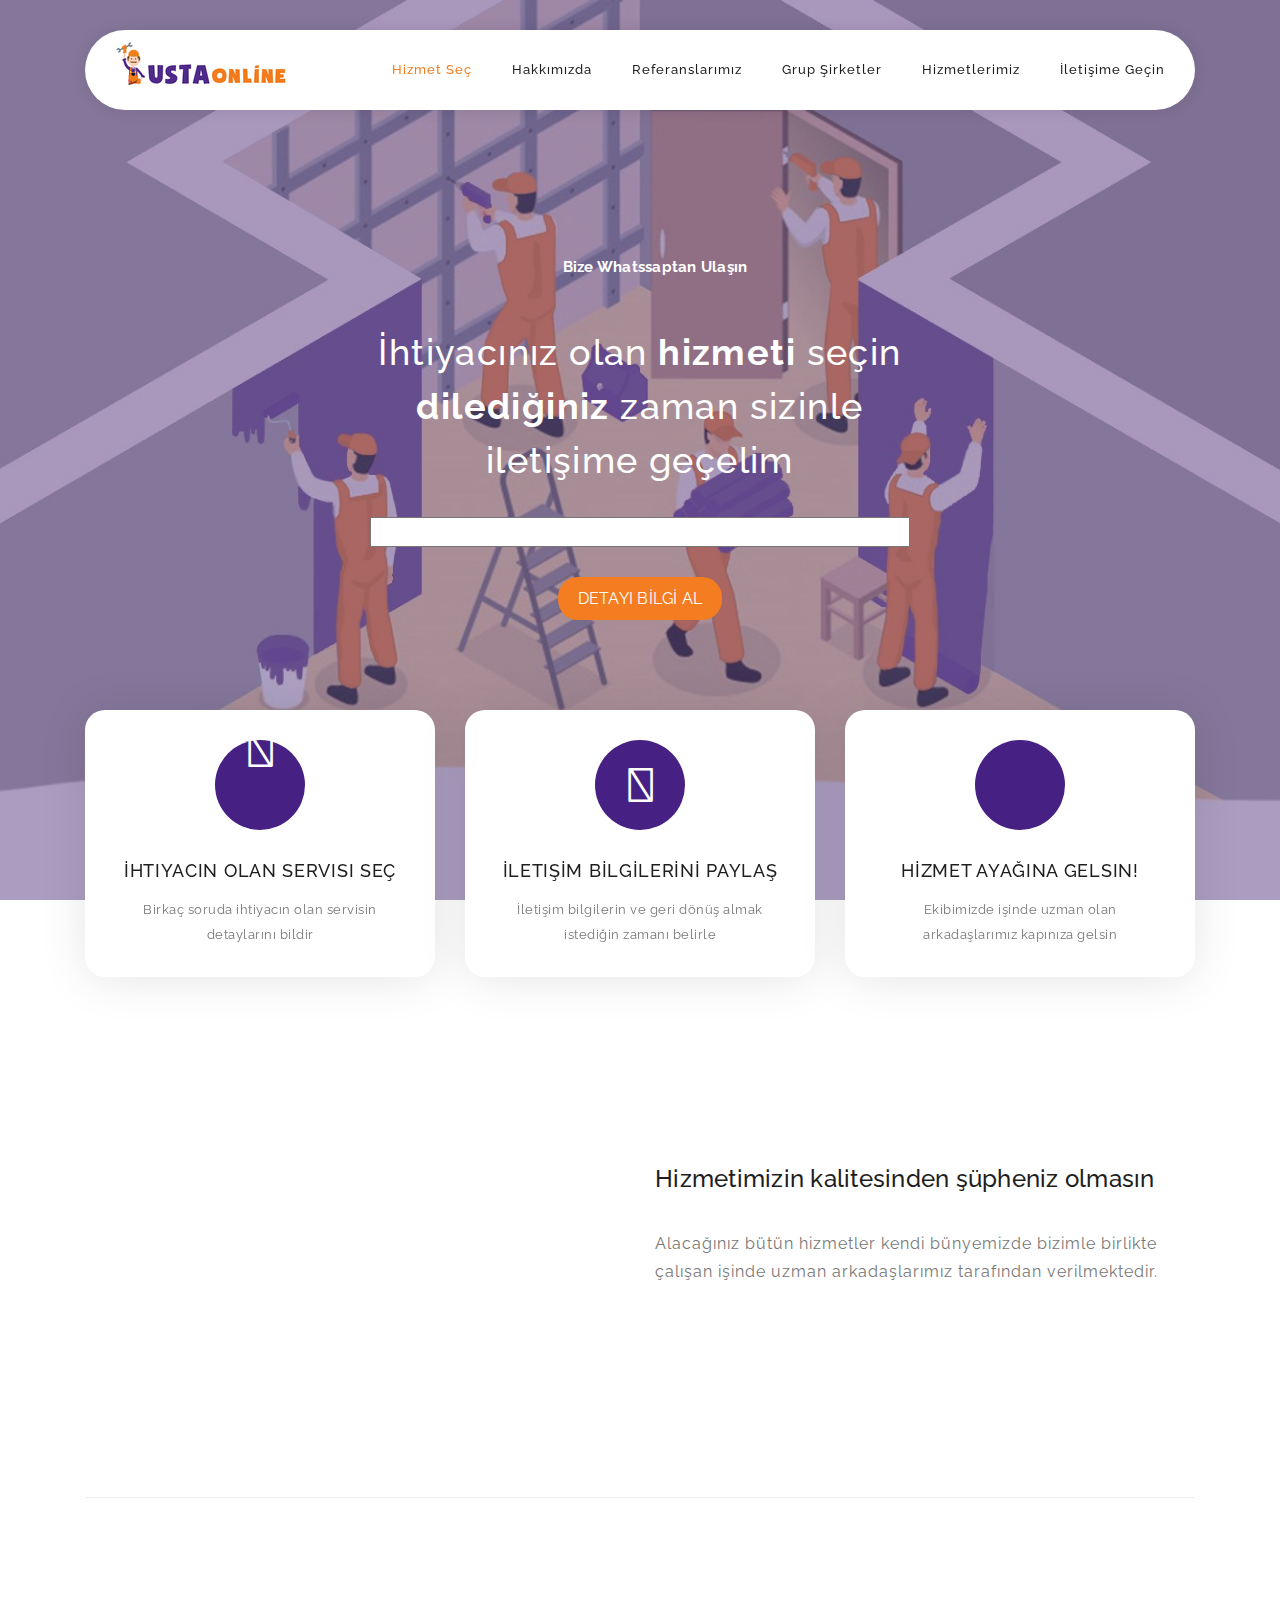
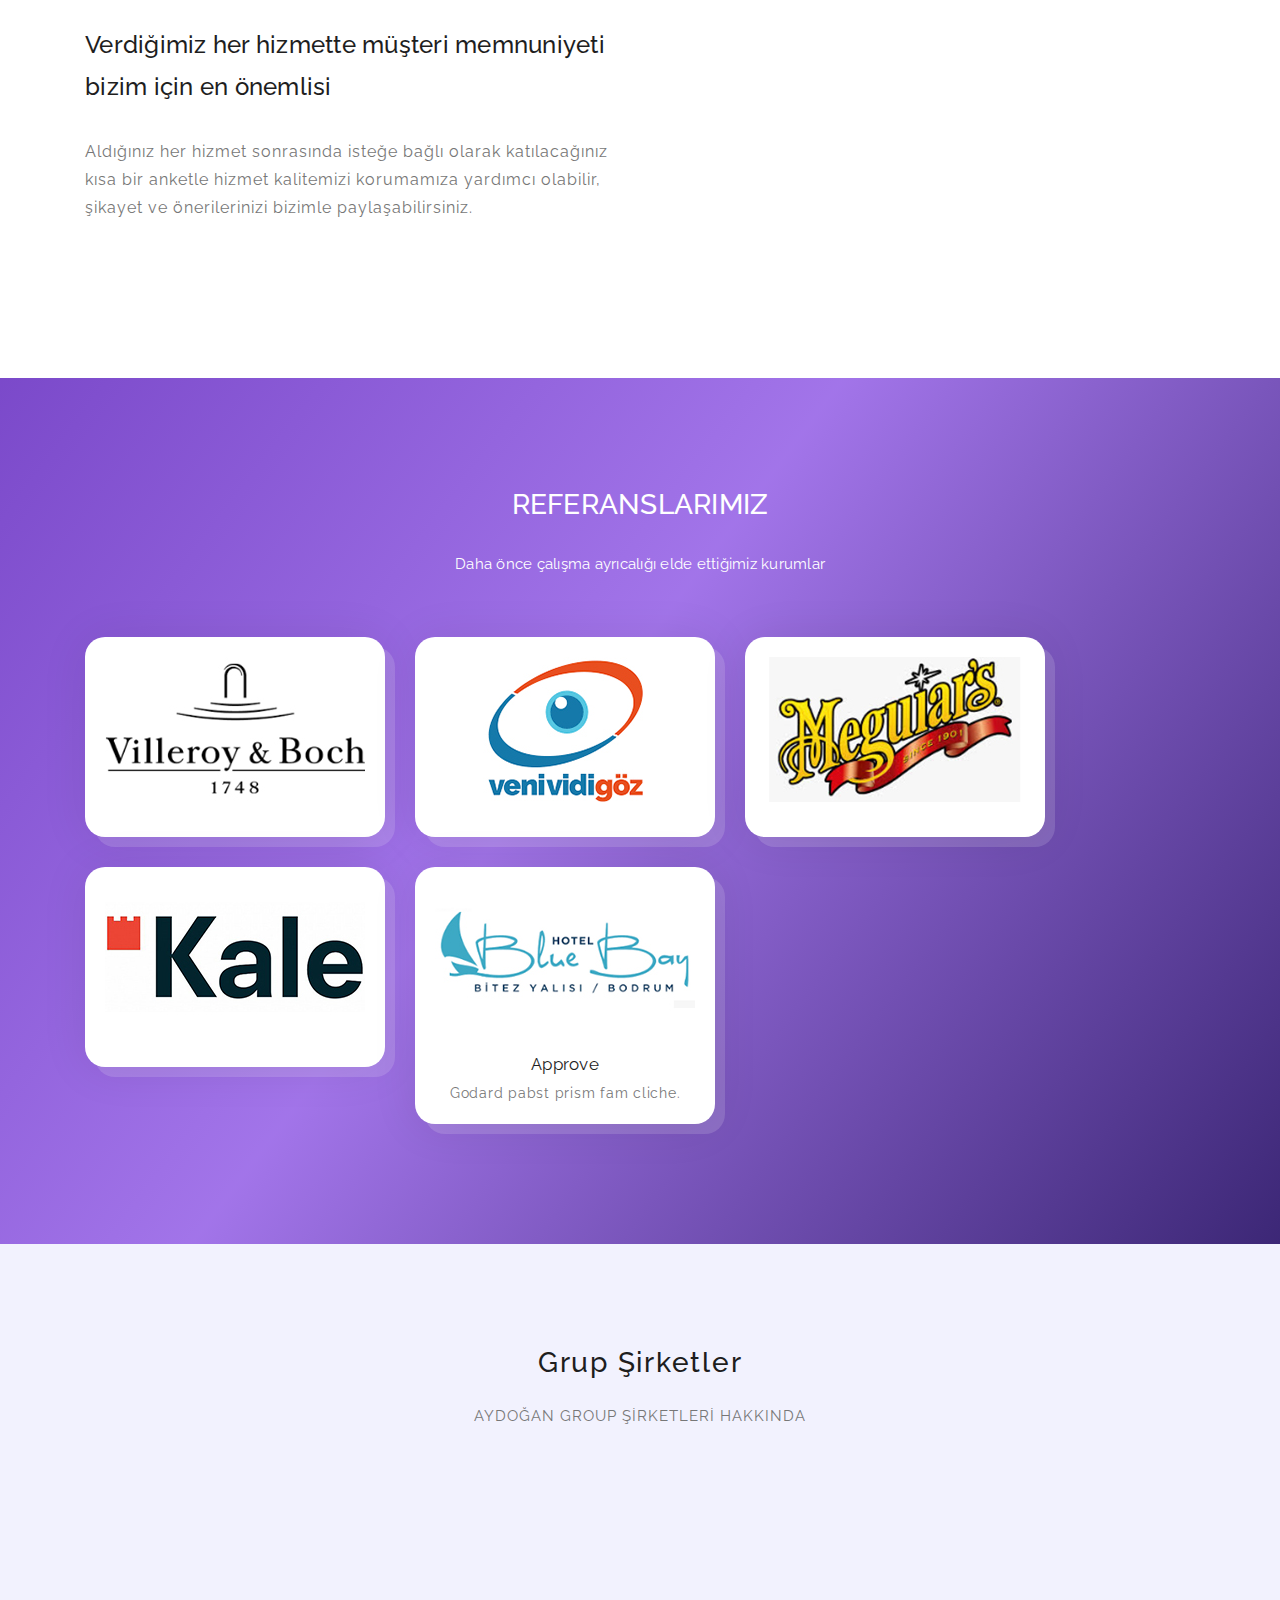
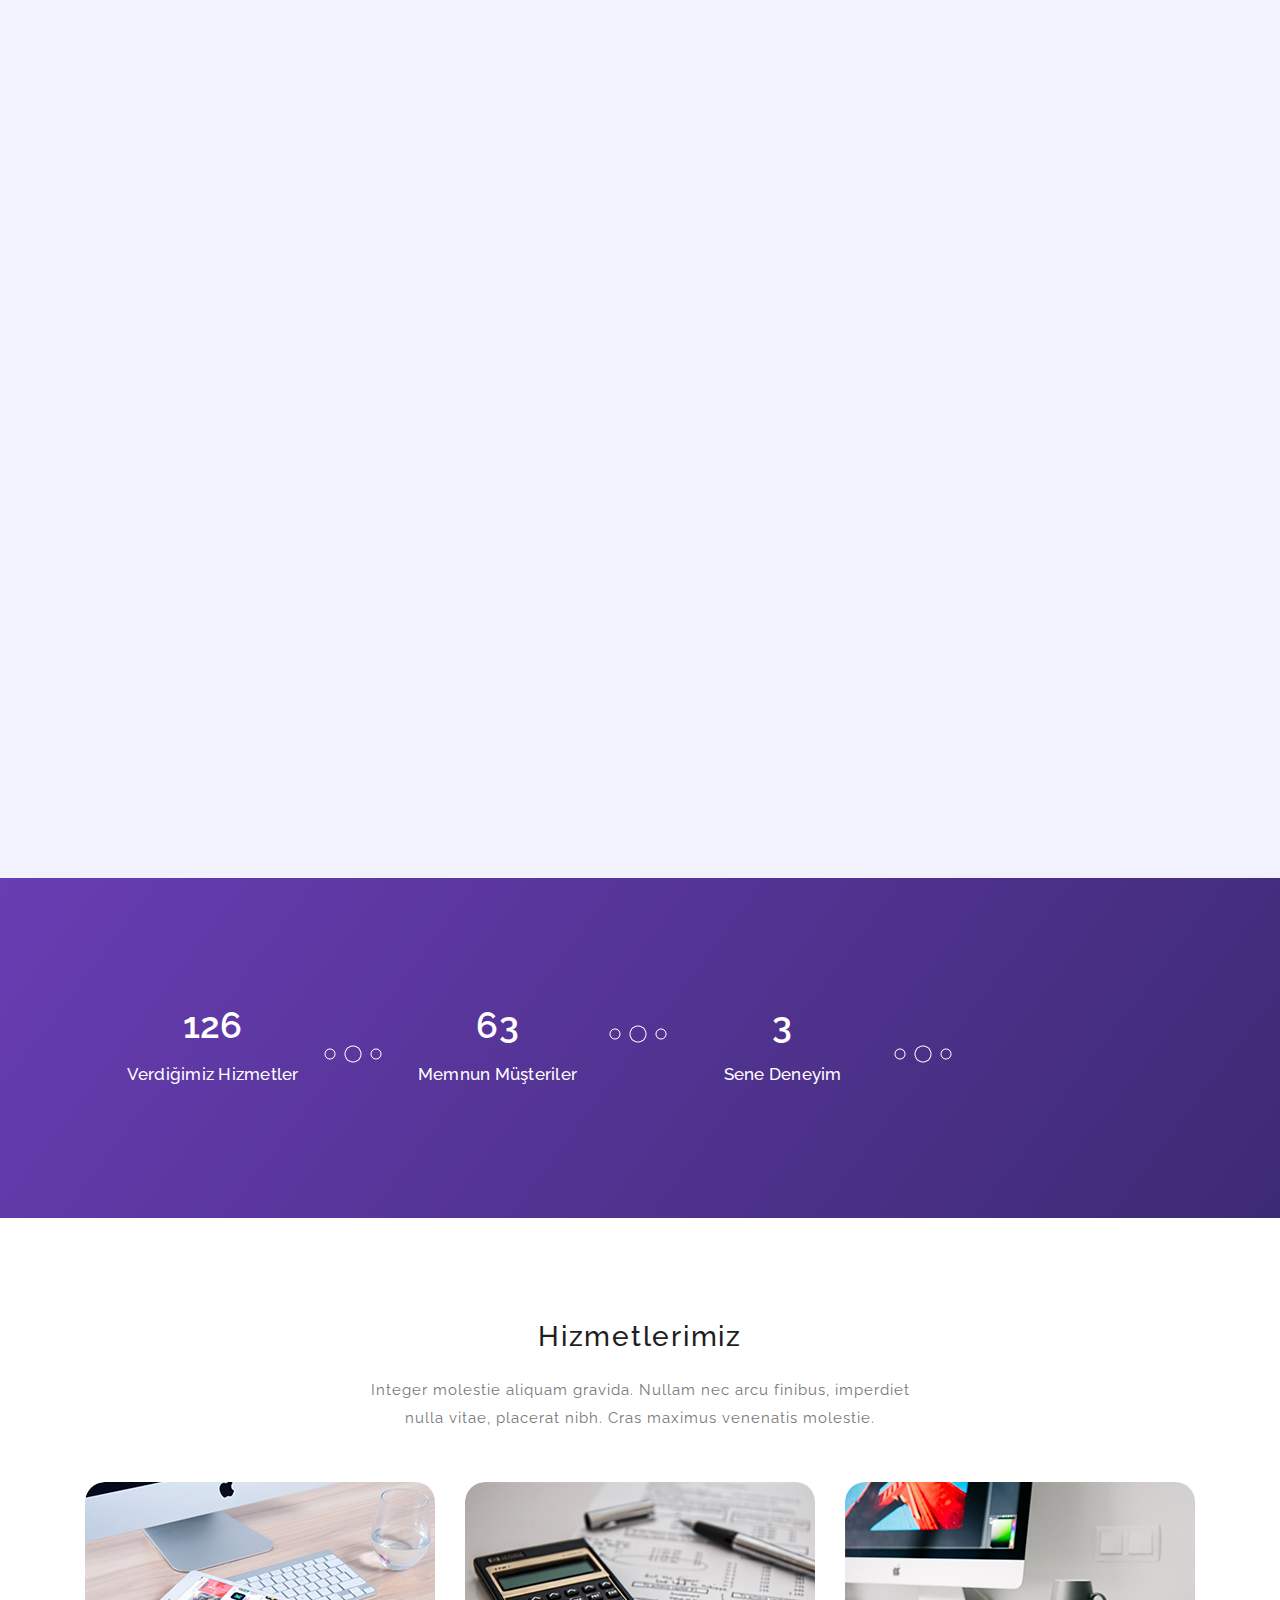
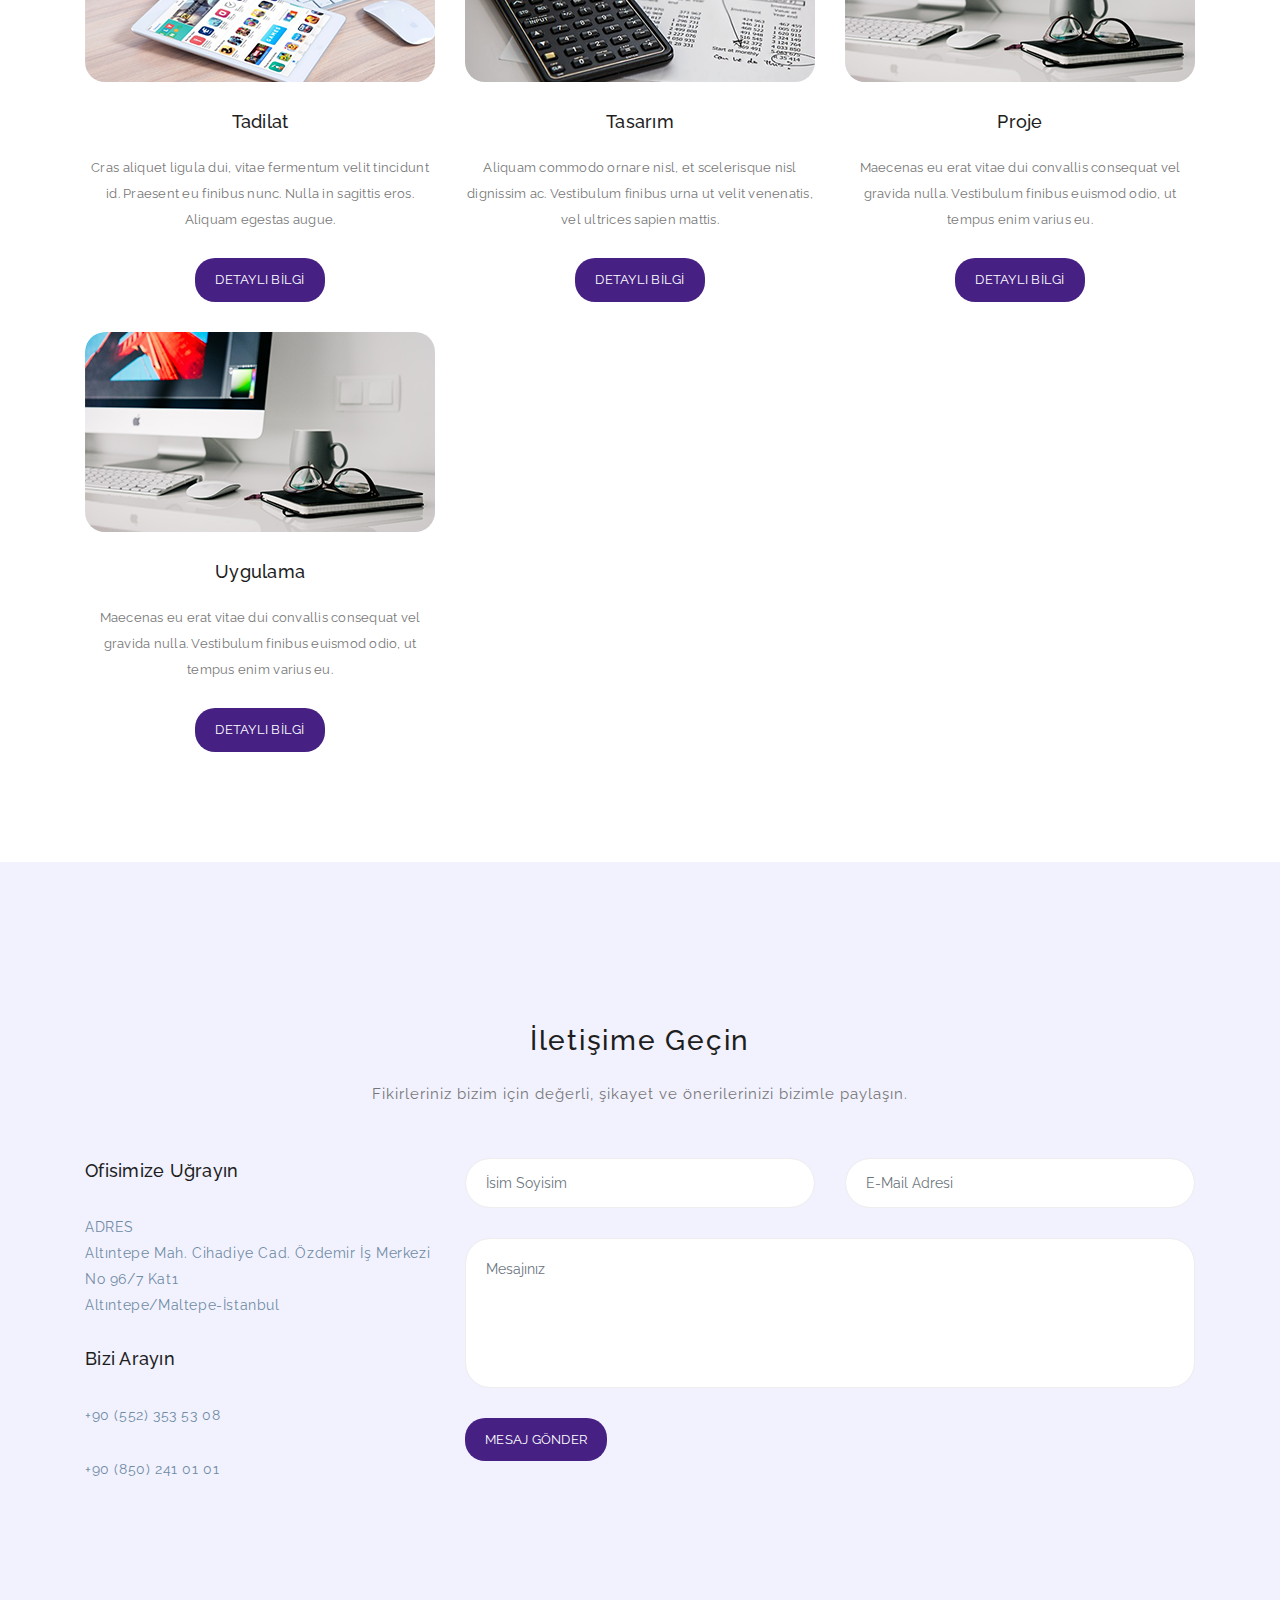
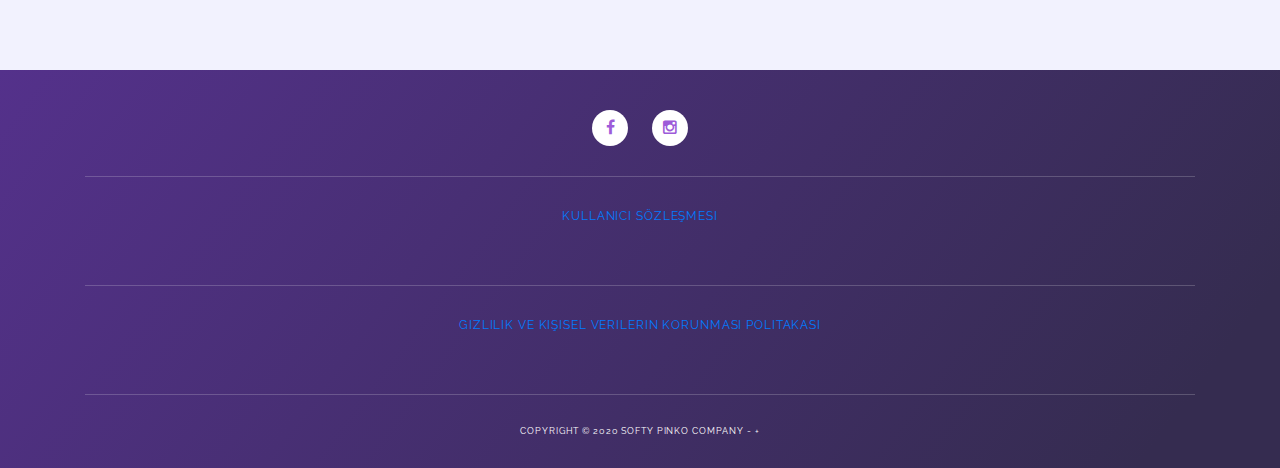
<file: index.html>
<!DOCTYPE html>
<html lang="en">

<head>

    <meta charset="utf-8">
    <meta name="viewport" content="width=device-width, initial-scale=1, shrink-to-fit=no">
    <meta name="description" content="">
    <meta name="author" content="">
    <link href="https://fonts.googleapis.com/css?family=Raleway:100,300,400,500,700,900" rel="stylesheet">
    <link rel="stylesheet" href="https://cdnjs.cloudflare.com/ajax/libs/font-awesome/5.15.2/css/all.min.css"
        integrity="sha512-HK5fgLBL+xu6dm/Ii3z4xhlSUyZgTT9tuc/hSrtw6uzJOvgRr2a9jyxxT1ely+B+xFAmJKVSTbpM/CuL7qxO8w=="
        crossorigin="anonymous" />

    <title>Usta Online</title>
    <!--
SOFTY PINKO
https://templatemo.com/tm-535-softy-pinko
-->

    <!-- Additional CSS Files -->
    <link rel="stylesheet" type="text/css" href="assets/css/bootstrap.min.css">

    <link rel="stylesheet" type="text/css" href="assets/css/font-awesome.css">
    <link rel="icon" href="assets/images/usta.png">

    <link rel="stylesheet" href="assets/css/templatemo-softy-pinko.css">
    <link href="https://kendo.cdn.telerik.com/2021.1.119/styles/kendo.common.min.css" rel="stylesheet" />
    <link href="https://kendo.cdn.telerik.com/2021.1.119/styles/kendo.default.min.css" rel="stylesheet" />



</head>

<body>

    <!-- ***** Preloader Start ***** -->
    <div id="preloader">
        <div class="jumper">
            <div></div>
            <div></div>
            <div></div>
        </div>
    </div>
    <!-- ***** Preloader End ***** -->


    <!-- ***** Header Area Start ***** -->
    <header class="header-area header-sticky">
        <div class="container">
            <div class="row">
                <div class="col-12">
                    <nav class="main-nav">
                        <!-- ***** Logo Start ***** -->
                        <a href="#" class="logo">
                            <img src="assets/images/log.png" alt="Softy Pinko" />
                        </a>
                        <!-- ***** Logo End ***** -->
                        <!-- ***** Menu Start ***** -->
                        <ul class="nav">
                            <li><a href="#welcome" class="active">Hizmet Seç</a></li>
                            <li><a href="#features">Hakkımızda</a></li>
                            <li><a href="#work-process">Referanslarımız</a></li>
                            <li><a href="#pricing-plans">Grup Şirketler</a></li>
                            <li><a href="#blog">Hizmetlerimiz</a></li>
                            <li><a href="#contact-us">İletişime Geçin</a></li>
                        </ul>
                        <a class='menu-trigger'>
                            <span>Menu</span>
                        </a>
                        <!-- ***** Menu End ***** -->
                    </nav>
                </div>
            </div>
        </div>
    </header>
    <!-- ***** Header Area End ***** -->

    <!-- ***** Welcome Area Start ***** -->
    <div class="welcome-area" id="welcome">

        <!-- ***** Header Text Start ***** -->
        <div class="header-text">
            <div class="container">
                <div class="row">
                    <span id="icons" class="row" style="margin: auto;
                    text-decoration-color: black;">

                        <a
                            href="https://wa.me/905386578621?text=Merhaba,%20UstaOnline%20hizmetlerinizden%20yararlanmak%20istiyorum."><i
                                id="whats" style="color: white;
                            " class="fab fa-whatsapp-square fa-3x col"></i>

                        </a>
                        <p style="color:rgb(255, 255, 255);text-color:rgb(255, 255, 255); font-weight: bolder;">Bize
                            Whatssaptan Ulaşın</p>

                    </span>
                </div>

                <div class="row">

                    <div class="offset-xl-3 col-xl-6 offset-lg-2 col-lg-8 col-md-12 col-sm-12">

                        <h1>İhtiyacınız olan <strong>hizmeti </strong>seçin<br> <strong>dilediğiniz </strong>zaman
                            sizinle iletişime geçelim
                        </h1>

                        <input id="servicesDropDown" style="width: 100%;" />

                        <p></p>
                        <a href="#features" style="font-size:16px;" class="main-button-slider" id="goToFromBtn">DETAYI
                            BİLGİ AL</a>


                        <div class="responsive-message"></div>
                    </div>
                </div>
            </div>
        </div>
        <!-- ***** Header Text End ***** -->
    </div>
    <!-- ***** Welcome Area End ***** -->

    <!-- ***** Features Small Start ***** -->
    <section class="section home-feature">
        <div class="container">
            <div class="row">
                <div class="col-lg-12">
                    <div class="row">
                        <!-- ***** Features Small Item Start ***** -->
                        <div class="col-lg-4 col-md-6 col-sm-6 col-12"
                            data-scroll-reveal="enter bottom move 50px over 0.6s after 0.2s">
                            <div class="features-small-item">
                                <div class="icon" style="line-height: 20px;">
                                    <i class="far fa-check-circle fa-3x"></i>
                                </div>
                                <h5 class="features-title" style="text-transform:uppercase">İhtiyacın olan servisi seç
                                </h5>
                                <p>Birkaç soruda ihtiyacın olan servisin detaylarını bildir
                                </p>
                            </div>
                        </div>
                        <!-- ***** Features Small Item End ***** -->

                        <!-- ***** Features Small Item Start ***** -->
                        <div class="col-lg-4 col-md-6 col-sm-6 col-12"
                            data-scroll-reveal="enter bottom move 50px over 0.6s after 0.4s">
                            <div class="features-small-item">

                                <div class="icon">
                                    <i class="fas fa-phone"></i>
                                </div>

                                <h5 class="features-title" style="text-transform:uppercase">İLETiŞİM BİLGİLERİNİ PAYLAŞ
                                </h5>
                                <p>İletişim bilgilerin ve geri dönüş almak istediğin zamanı belirle</p>
                            </div>
                        </div>
                        <!-- ***** Features Small Item End ***** -->

                        <!-- ***** Features Small Item Start ***** -->
                        <div class="col-lg-4 col-md-6 col-sm-6 col-12"
                            data-scroll-reveal="enter bottom move 50px over 0.6s after 0.6s">
                            <div class="features-small-item">
                                <div class="icon">
                                    <i class="fas fa-tools"></i>
                                </div>
                                <h5 class="features-title" style="text-transform:uppercase">HİZMET ayağına gelsin!</h5>
                                <p>Ekibimizde işinde uzman olan arkadaşlarımız kapınıza gelsin </p>
                            </div>
                        </div>
                        <!-- ***** Features Small Item End ***** -->
                    </div>
                </div>
            </div>
        </div>
    </section>
    <!-- ***** Features Small End ***** -->

    <!-- ***** Features Big Item Start ***** -->
    <section class="section padding-top-70 padding-bottom-0" id="features">
        <div class="container">
            <div class="row">
                <div class="col-lg-5 col-md-12 col-sm-12 align-self-center"
                    data-scroll-reveal="enter left move 30px over 0.6s after 0.4s">
                    <img src="assets/images/right-image.png" class="rounded img-fluid d-block mx-auto" alt="App">
                </div>
                <div class="col-lg-1"></div>
                <div class="col-lg-6 col-md-12 col-sm-12 align-self-center mobile-top-fix">
                    <div class="left-heading">
                        <h2 class="section-title">Hizmetimizin kalitesinden şüpheniz olmasın</h2>
                    </div>
                    <div class="left-text">
                        <p>Alacağınız bütün hizmetler kendi bünyemizde bizimle birlikte çalışan işinde uzman
                            arkadaşlarımız tarafından verilmektedir.</p>
                    </div>
                </div>
            </div>
            <div class="row">
                <div class="col-lg-12">
                    <div class="hr"></div>
                </div>
            </div>
        </div>
    </section>
    <!-- ***** Features Big Item End ***** -->

    <!-- ***** Features Big Item Start ***** -->
    <section class="section padding-bottom-100">
        <div class="container">
            <div class="row">
                <div class="col-lg-6 col-md-12 col-sm-12 align-self-center mobile-bottom-fix">
                    <div class="left-heading">
                        <h2 class="section-title">Verdiğimiz her hizmette müşteri memnuniyeti bizim için en önemlisi
                        </h2>
                    </div>
                    <div class="left-text">
                        <p>Aldığınız her hizmet sonrasında isteğe bağlı olarak katılacağınız kısa bir anketle hizmet
                            kalitemizi korumamıza yardımcı olabilir,
                            şikayet ve önerilerinizi bizimle paylaşabilirsiniz.
                        </p>
                    </div>
                </div>
                <div class="col-lg-1"></div>
                <div class="col-lg-5 col-md-12 col-sm-12 align-self-center mobile-bottom-fix-big"
                    data-scroll-reveal="enter right move 30px over 0.6s after 0.4s">
                    <img src="assets/images/left-image.png" class="rounded img-fluid d-block mx-auto" alt="App">

                </div>
            </div>
        </div>
    </section>
    <!-- ***** Features Big Item End ***** -->

    <!-- ***** Home Parallax Start ***** -->
    <section class="mini" id="work-process">
        <div class="mini-content">
            <div class="container">
                <div class="row">
                    <div class="offset-lg-3 col-lg-6">
                        <div class="info">
                            <h1>REFERANSLARIMIZ</h1>
                            <p>Daha önce çalışma ayrıcalığı elde ettiğimiz kurumlar</p>
                        </div>
                    </div>
                </div>

                <!-- ***** Mini Box Start ***** -->
                <div class="row">
                    <div class="col-lg-2 col-md-3 col-sm-6 col-6">
                        <a href="#" class="mini-box">
                            <i><img src="assets/images/1a.jpg" alt=""></i>

                        </a>
                    </div>
                    <div class="col-lg-2 col-md-3 col-sm-6 col-6">
                        <a href="#" class="mini-box">
                            <i><img src="assets/images/2A.jpg" alt=""></i>

                        </a>
                    </div>
                    <div class="col-lg-2 col-md-3 col-sm-6 col-6">
                        <a href="#" class="mini-box">
                            <i><img src="assets/images/3A.jpg" alt=""></i>

                        </a>
                    </div>
                    <div class="col-lg-2 col-md-3 col-sm-6 col-6">
                        <a href="#" class="mini-box">
                            <i><img src="assets/images/4A.jpg" alt=""></i>

                        </a>
                    </div>
                    <div class="col-lg-2 col-md-3 col-sm-6 col-6">
                        <a href="#" class="mini-box">
                            <i><img src="assets/images/5A.jpg" alt=""></i>
                            <strong>Approve</strong>
                            <span>Godard pabst prism fam cliche.</span>
                        </a>
                    </div>

                </div>
                <!-- ***** Mini Box End ***** -->
            </div>
        </div>
    </section>
    <!-- ***** Home Parallax End ***** -->



    <!-- ***** Pricing Plans Start ***** -->
    <section class="section colored" id="pricing-plans">
        <div class="container">
            <!-- ***** Section Title Start ***** -->
            <div class="row">
                <div class="col-lg-12">
                    <div class="center-heading">
                        <h2 class="section-title">Grup Şirketler</h2>
                    </div>
                </div>
                <div class="offset-lg-3 col-lg-6">
                    <div class="center-text">
                        <p>AYDOĞAN GROUP ŞİRKETLERİ HAKKINDA</p>
                    </div>
                </div>
            </div>
            <!-- ***** Section Title End ***** -->

            <div class="row">
                <!-- ***** Pricing Item Start ***** -->
                <div class="col-lg-12 col-md-12 col-sm-12"
                    data-scroll-reveal="enter bottom move 50px over 0.6s after 0.2s">
                    <div class="pricing-item">
                        <div class="pricing-header">
                        </div>
                        <div class="pricing-body">
                            <p style="padding:25px;">
                                Muhammed AYDOĞAN tarafından 1947 yılında kurulan Aydoğan Group, gıda,inşaat ,sanayi
                                ve turizm sektörlerinde bulunmaktadır.
                                Gıda sektöründe Group şirketleri arasında; Zonguldak’ta Algida, Unilever, Nestle,
                                Yudum Yağları, Nuh’un Ankara Makarnası markalarının distribütörlüğü, Bartın’da
                                Algida,Unilever, Nestle, Yudum Yağları, Nuh’un Ankara Makarnası markalarının
                                distribütörlüğü,Karabük’te Algida,Unilever,Nestle,Yudum Yağları,Nuh’un Ankara
                                Makarnası, markalarının distribütörlüğü,Düzce,Bolu,Adapazarın’da
                                Kerevitaş(Superfresh) markalarının distiribitörlüğünü yapmaktadır.
                                Gıda toptancılığıyla başlayan, inşaat çalışmalarıyla büyüyen Aydoğan Group, 1987
                                yılında Aydoğan İnşaat’ı kurmuştur.
                                1987 yılında İstanbul’da ilk inşaatlarını Marmara Ereğlisi’nde Aydoğan Tatil
                                Sitesi’ni yaparak başlayan Aydoğan İnşaat, Anadolu yakasının Fenerbahçe, Göztepe,
                                Suadiye gibi en gözde lokasyonlarında konut inşaatları yapmıştır. Mahalle hayatını
                                yeniden yaşattığı A plus butik konut projeleriyle adından söz ettiren Aydoğan
                                İnşaat, 1987 yılından beri Bağdat Caddesi üzerinde 100 bin metrekarelik bir inşaat
                                alanında proje üretmiştir. İnşaat malzemeleri kısmında Türkiye’nin en iyi
                                firmalarıyla çalışan Aydoğan İnşaat, sektördeki en son yenilikleri inşaatlarına
                                yansıtmaktadır.
                                Aydoğan İnşaat, iddialı konut projeleri kadar Türkiye’nin inşaat malzemeleri
                                alanında en büyük sanayi kuruluşlarından olan Çanakkale Seramik A.Ş ile çözüm
                                ortaklığı yapıp Çanakkale Seramik’in İstanbul Anadolu yakasındaki arsalarının
                                üzerindeki inşaatlarının tamamını yapmıştır.
                                Ocak 2005 ten itibaren sanayi sektöründeki Aydoğan Groupun bünyesindeki Profsan boru
                                fabrikasını kurdu.Firmamıza ait, Zonguldak'a 25 km mesafede, Bakacakkadı mevkiinde,
                                26.000m2 alan üzerine kurulu 3.500m2 kapalı alana sahip yıllık 24.000 TON/YIL üretim
                                kapasitesi olan bir boru çekme ve dilme hattımız bulunmaktadır. DIN 2394 TS EN
                                10305-3 Kalite standartlarında dikişli boru-profil isteğinize göre iç çapak alma
                                işlemi, özel ebat ve boylarda üretim yapmaktayız. Üretim faaliyetlerimizi yurt içi
                                ve yurt dışı ağırlıklı sürdürmekteyiz.Mobilya, ısı, inşaat, su boruları ve otomotiv
                                sektörüne yönelik üretim faaliyetlerine devam eden Profsan Boru; Ø 12 mm' den Ø76
                                mm' e kadar boru ve profil 4MM e kadar kalınlıklarında geniş bir ürün yelpazesine
                                sahiptir.
                                2018 yılında yazılım sektöründede faaliyetlerine başlayan Aydoğan Group,Aynı yıl
                                ustaonline.com yazılımıyla online mimarlık,içmimarlık,proje,uygulama,tasarım ve
                                ustalık hizmeti vermektedir.
                                2019 yılında turizm sektöründede faaliyet göstermeye başlayan Aydoğan Group, bu
                                yılda Hotel Blue Bay Beach’i bünyesine kattı. Konum olarak Bodrum Bitez plaj
                                bölgesinin denize sıfır bulunan bu otelde açık havuz, gece kulübü bulunmaktadır. Iş
                                tesiste 43 sessiz oda mevcuttur.Bodrum Barlar Sokağı 6 km uzaklıkta, Midtown Mall
                                3.6 km uzaklıktadır. Bu konaklama tesisi şehir merkezinden 10 dakikalık yürüme
                                uzaklığında konumlanmıştır.Otelde her odada depo alanı, veranda, dolap ve özel bir
                                banyo bulunmaktadır. Bazı odalarda bulaşık makinesi, buzdolabı da vardır.Blue Bay
                                Hotel, sabahları açık büfe kahvaltı servis etmektedir. Tesisin bünyesinde 24 saat
                                açık restoran ile kafe bar mevcuttur. Otelin barı teras, Wi-Fi gibi olanakları
                                sunmaktadır. Konuklar New Season Restaurant, Kiyi Beach Restaurant restoranına
                                yakınlığının tadını çıkarabilirler.
                                Hizmetlerini ve fonksiyonlarını bir bütün olarak değerlendiren ve bu doğrultuda
                                hizmetlerini kusursuzlaştırmayı hedef alan Aydoğan Group un bütün sektörlerdeki
                                misyonu kaliteli hizmet sunmaktır.
                            </p>

                            <div class="pricing-footer">
                                <a href="#" class="main-button">aydoğan link ?</a>
                            </div>
                        </div>
                    </div>
                    <!-- ***** Pricing Item End ***** -->

                    <!-- ***** Pricing Item Start ***** -->

                    <!--

                -->
                    <!-- ***** Pricing Item End ***** -->
                </div>
            </div>
    </section>
    <!-- ***** Pricing Plans End ***** -->

    <!-- ***** Counter Parallax Start ***** -->
    <section class="counter">
        <div class="content">
            <div class="container">
                <div class="row">
                    <div class="col-lg-3 col-md-6 col-sm-12">
                        <div class="count-item decoration-bottom">
                            <strong>126</strong>
                            <span>Verdiğimiz Hizmetler</span>
                        </div>
                    </div>
                    <div class="col-lg-3 col-md-6 col-sm-12">
                        <div class="count-item decoration-top">
                            <strong>63</strong>
                            <span>Memnun Müşteriler</span>
                        </div>
                    </div>
                    <div class="col-lg-3 col-md-6 col-sm-12">
                        <div class="count-item decoration-bottom">
                            <strong>3</strong>
                            <span>Sene Deneyim</span>
                        </div>
                    </div>

                    <!---
                    
                     <div class="col-lg-3 col-md-6 col-sm-12">
                        <div class="count-item">
                            <strong>27</strong>
                            <span>Countries</span>
                        </div>
                    </div>
                    -->
                </div>
            </div>
        </div>
    </section>
    <!-- ***** Counter Parallax End ***** -->

    <!-- ***** Blog Start ***** -->
    <section class="section" id="blog">
        <div class="container">
            <!-- ***** Section Title Start ***** -->
            <div class="row">
                <div class="col-lg-12">
                    <div class="center-heading">
                        <h2 class="section-title">Hizmetlerimiz</h2>
                    </div>
                </div>
                <div class="offset-lg-3 col-lg-6">
                    <div class="center-text">
                        <p>Integer molestie aliquam gravida. Nullam nec arcu finibus, imperdiet nulla vitae, placerat
                            nibh. Cras maximus venenatis molestie.</p>
                    </div>
                </div>
            </div>
            <!-- ***** Section Title End ***** -->

            <div class="row">
                <div class="col-lg-4 col-md-6 col-sm-12">
                    <div class="blog-post-thumb">
                        <div class="img">
                            <img src="assets/images/blog-item-01.png" alt="">
                        </div>
                        <div class="blog-content">
                            <h3>
                                <a href="#">Tadilat</a>
                            </h3>
                            <div class="text">
                                Cras aliquet ligula dui, vitae fermentum velit tincidunt id. Praesent eu finibus nunc.
                                Nulla in sagittis eros. Aliquam egestas augue.
                            </div>
                            <a href="#" class="main-button">DETAYLI BİLGİ</a>
                        </div>
                    </div>
                </div>
                <div class="col-lg-4 col-md-6 col-sm-12">
                    <div class="blog-post-thumb">
                        <div class="img">
                            <img src="assets/images/blog-item-02.png" alt="">
                        </div>
                        <div class="blog-content">
                            <h3>
                                <a href="#">Tasarım</a>
                            </h3>
                            <div class="text">
                                Aliquam commodo ornare nisl, et scelerisque nisl dignissim ac. Vestibulum finibus urna
                                ut velit venenatis, vel ultrices sapien mattis.
                            </div>
                            <a href="#" class="main-button">DETAYLI BİLGİ</a>
                        </div>
                    </div>
                </div>
                <div class="col-lg-4 col-md-6 col-sm-12">
                    <div class="blog-post-thumb">
                        <div class="img">
                            <img src="assets/images/blog-item-03.png" alt="">
                        </div>
                        <div class="blog-content">
                            <h3>
                                <a href="#">Proje</a>
                            </h3>
                            <div class="text">
                                Maecenas eu erat vitae dui convallis consequat vel gravida nulla. Vestibulum finibus
                                euismod odio, ut tempus enim varius eu.
                            </div>
                            <a href="#" class="main-button">DETAYLI BİLGİ</a>
                        </div>
                    </div>
                </div>
                <div class="col-lg-4 col-md-6 col-sm-12">
                    <div class="blog-post-thumb">
                        <div class="img">
                            <img src="assets/images/blog-item-03.png" alt="">
                        </div>
                        <div class="blog-content">
                            <h3>
                                <a href="#">Uygulama</a>
                            </h3>
                            <div class="text">
                                Maecenas eu erat vitae dui convallis consequat vel gravida nulla. Vestibulum finibus
                                euismod odio, ut tempus enim varius eu.
                            </div>
                            <a href="#" class="main-button">DETAYLI BİLGİ</a>
                        </div>
                    </div>
                </div>
            </div>
        </div>
    </section>
    <!-- ***** Blog End ***** -->

    <!-- ***** Contact Us Start ***** -->
    <section class="section colored" id="contact-us">
        <div class="container">
            <!-- ***** Section Title Start ***** -->
            <div class="row">
                <div class="col-lg-12">
                    <div class="center-heading">
                        <h2 class="section-title">İletişime Geçin</h2>
                    </div>
                </div>
                <div class="offset-lg-3 col-lg-6">
                    <div class="center-text">
                        <p>Fikirleriniz bizim için değerli, şikayet ve önerilerinizi bizimle paylaşın.</p>
                    </div>
                </div>
            </div>
            <!-- ***** Section Title End ***** -->

            <div class="row">
                <!-- ***** Contact Text Start ***** -->
                <div class="col-lg-4 col-md-6 col-sm-12">
                    <h5 class="margin-bottom-30">Ofisimize Uğrayın</h5>
                    <div class="contact-text">
                        <p>ADRES
                            <br>Altıntepe Mah. Cihadiye Cad. Özdemir İş Merkezi No 96/7 Kat1<br>
                            Altıntepe/Maltepe-İstanbul
                        </p>

                    </div>
                    <h5 class="margin-bottom-30">Bizi Arayın</h5>
                    <div class="contact-text">
                        <p>+90 (552) 353 53 08</p>
                        <p>+90 (850) 241 01 01</p>


                    </div>
                </div>
                <!-- ***** Contact Text End ***** -->

                <!-- ***** Contact Form Start ***** -->
                <div class="col-lg-8 col-md-6 col-sm-12">
                    <div class="contact-form">
                        <form id="contact" action="" method="get">
                            <div class="row">
                                <div class="col-lg-6 col-md-12 col-sm-12">
                                    <fieldset>
                                        <input name="name" type="text" class="form-control" id="name"
                                            placeholder="İsim Soyisim" required="">
                                    </fieldset>
                                </div>
                                <div class="col-lg-6 col-md-12 col-sm-12">
                                    <fieldset>
                                        <input name="email" type="email" class="form-control" id="email"
                                            placeholder="E-Mail Adresi" required="">
                                    </fieldset>
                                </div>
                                <div class="col-lg-12">
                                    <fieldset>
                                        <textarea name="message" rows="6" class="form-control" id="message"
                                            placeholder="Mesajınız" required=""></textarea>
                                    </fieldset>
                                </div>
                                <div class="col-lg-12">
                                    <fieldset>
                                        <button type="submit" id="form-submit" class="main-button">Mesaj Gönder</button>
                                    </fieldset>
                                </div>
                            </div>
                        </form>
                    </div>
                </div>
                <!-- ***** Contact Form End ***** -->
            </div>
        </div>
    </section>
    <!-- ***** Contact Us End ***** -->

    <!-- ***** Footer Start ***** -->
    <footer>
        <div class="container">
            <div class="row">
                <div class="col-lg-12 col-md-12 col-sm-12">
                    <ul class="social">
                        <li><a href="https://www.facebook.com/pages/category/Local-Business/UstaOnline-1974881176146516/"
                                target="_blank"><i class="fa fa-facebook"></i></a></li>
                        <li><a href="https://www.instagram.com/ustaonline/" target="_blank"><i
                                    class="fa fa-instagram"></i></a></li>

                    </ul>
                </div>
            </div>
            <div class="row">
                <div class="col-lg-12">
                    <p class="copyright"><a href="kullanicisoz.html">Kullanıcı Sözleşmesi</a> </p>
                    <p class="copyright"><a href="gizlilik.html">Gizlilik ve Kişisel Verilerin Korunması Politakası</a>
                    </p>
                    <p class="copyright" style="font-size:9px;">Copyright &copy; 2020 Softy Pinko Company - + </p>

                </div>
            </div>
        </div>
    </footer>

    <!-- jQuery -->
    <script src="assets/js/jquery-2.1.0.min.js"></script>

    <!-- Bootstrap -->
    <script src="assets/js/popper.js"></script>
    <script src="assets/js/bootstrap.min.js"></script>

    <!-- Plugins -->
    <script src="assets/js/script.js"></script>

    <script src="assets/js/scrollreveal.min.js"></script>
    <script src="assets/js/waypoints.min.js"></script>
    <script src="assets/js/jquery.counterup.min.js"></script>
    <script src="assets/js/imgfix.min.js"></script>
    <script src="assets/js/custom.js"></script>

    <!-- Global Init -->
    <script src="https://code.jquery.com/jquery-1.12.3.min.js"></script>
    <script src="https://kendo.cdn.telerik.com/2021.1.119/js/kendo.all.min.js"></script>




</body>

</html>
</file>
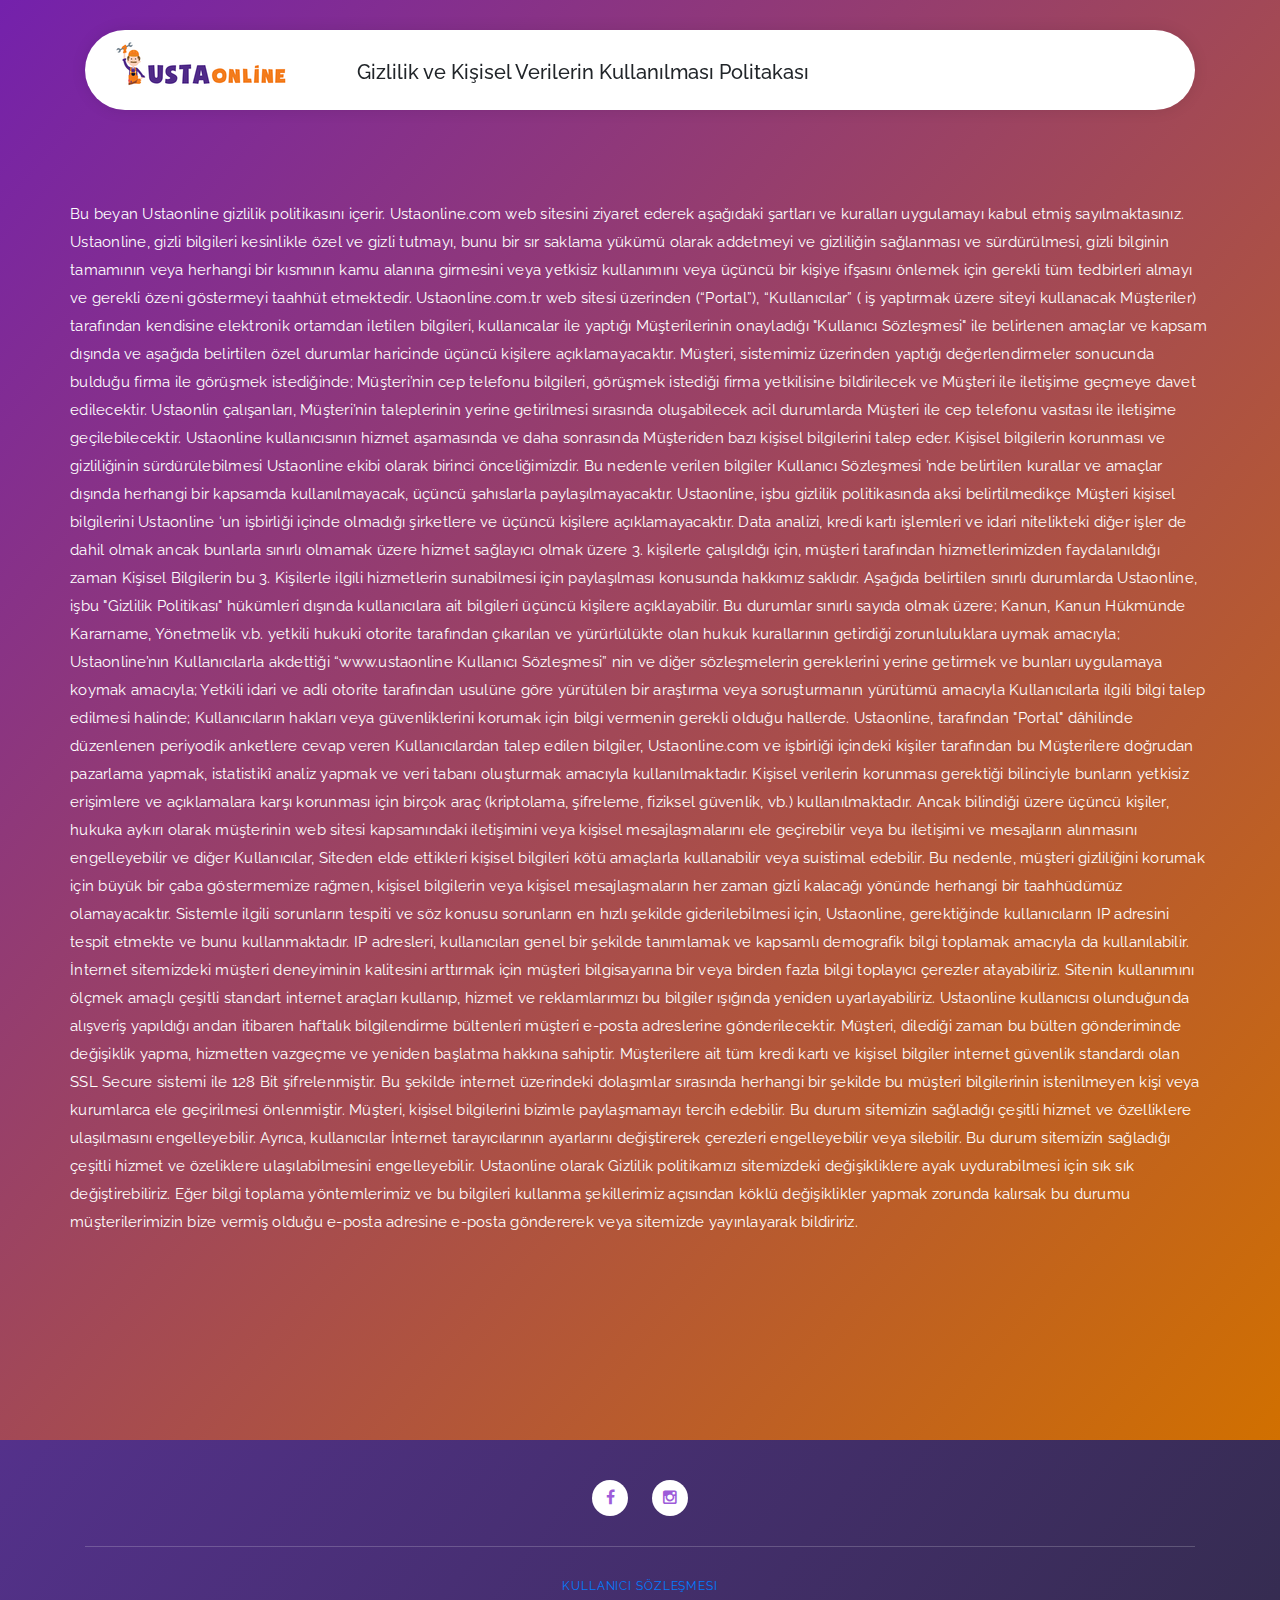
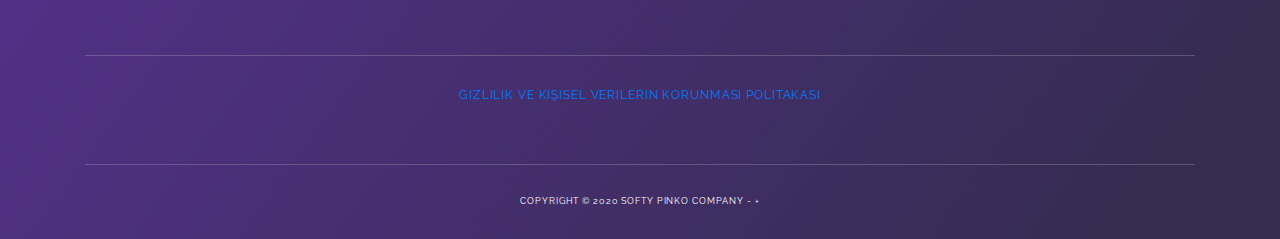
<file: gizlilik.html>
<!DOCTYPE html>
<html lang="en">

<head>

    <meta charset="utf-8">
    <meta name="viewport" content="width=device-width, initial-scale=1, shrink-to-fit=no">
    <meta name="description" content="">
    <meta name="author" content="">
    <link href="https://fonts.googleapis.com/css?family=Raleway:100,300,400,500,700,900" rel="stylesheet">
    <link rel="stylesheet" href="https://cdnjs.cloudflare.com/ajax/libs/font-awesome/5.15.2/css/all.min.css"
        integrity="sha512-HK5fgLBL+xu6dm/Ii3z4xhlSUyZgTT9tuc/hSrtw6uzJOvgRr2a9jyxxT1ely+B+xFAmJKVSTbpM/CuL7qxO8w=="
        crossorigin="anonymous" />

    <title>Usta Online</title>
    <!--
SOFTY PINKO
https://templatemo.com/tm-535-softy-pinko
-->

    <!-- Additional CSS Files -->
    <link rel="stylesheet" type="text/css" href="assets/css/bootstrap.min.css">

    <link rel="stylesheet" type="text/css" href="assets/css/font-awesome.css">
    <link rel="icon" href="assets/images/usta.png">

    <link rel="stylesheet" href="assets/css/templatemo-softy-pinko.css">
    <link href="https://kendo.cdn.telerik.com/2021.1.119/styles/kendo.common.min.css" rel="stylesheet" />
    <link href="https://kendo.cdn.telerik.com/2021.1.119/styles/kendo.default.min.css" rel="stylesheet" />



</head>

<body>

    <!-- ***** Preloader Start ***** -->
    <div id="preloader">
        <div class="jumper">
            <div></div>
            <div></div>
            <div></div>
        </div>
    </div>
    <!-- ***** Preloader End ***** -->


    <!-- ***** Header Area Start ***** -->
    <header class="header-area header-sticky">
        <div class="container">
            <div class="row">
                <div class="col-12">
                    <nav class="main-nav">
                        <!-- ***** Logo Start ***** -->

                        <a href="index.html" class="logo">
                            <img src="assets/images/log.png" alt="Usta Online Logo" />
                        </a>
                        <!-- ***** Logo End ***** -->
                        <!-- ***** Menu Start ***** -->

                        <h5 style="display: inline-block;
                        margin-top: 2.7%; margin-left: 6%;">Gizlilik ve Kişisel Verilerin Kullanılması Politakası</h5>
                        <!-- ***** Menu End ***** -->
                    </nav>
                </div>
            </div>
        </div>
    </header>
    <!-- ***** Header Area End ***** -->

    <!-- ***** Welcome Area Start ***** -->
    <div class="welcome-area" id="welcome" style="height: 160vh; background-color: rgb(87, 6, 124); /* For browsers that do not support gradients */
    background-image: linear-gradient(to bottom right, rgb(116, 33, 172), rgb(209, 112, 0));">

        <!-- ***** Header Text Start ***** -->
        <div class="header-text">
            <div class="container">
                <div class="row">
                    <div style="margin-top: 10em;">
                        <p style="text-align: -webkit-left;">
                            Bu beyan Ustaonline gizlilik politikasını içerir.

                            Ustaonline.com web sitesini ziyaret ederek aşağıdaki şartları ve kuralları uygulamayı kabul
                            etmiş sayılmaktasınız.

                            Ustaonline, gizli bilgileri kesinlikle özel ve gizli tutmayı, bunu bir sır saklama yükümü
                            olarak addetmeyi ve gizliliğin sağlanması ve sürdürülmesi, gizli bilginin tamamının veya
                            herhangi bir kısmının kamu alanına girmesini veya yetkisiz kullanımını veya üçüncü bir
                            kişiye ifşasını önlemek için gerekli tüm tedbirleri almayı ve gerekli özeni göstermeyi
                            taahhüt etmektedir.

                            Ustaonline.com.tr web sitesi üzerinden (“Portal”), “Kullanıcılar” ( iş yaptırmak üzere
                            siteyi kullanacak Müşteriler) tarafından kendisine elektronik ortamdan iletilen bilgileri,
                            kullanıcalar ile yaptığı Müşterilerinin onayladığı "Kullanıcı Sözleşmesi" ile belirlenen
                            amaçlar ve kapsam dışında ve aşağıda belirtilen özel durumlar haricinde üçüncü kişilere
                            açıklamayacaktır.

                            Müşteri, sistemimiz üzerinden yaptığı değerlendirmeler sonucunda bulduğu firma ile görüşmek
                            istediğinde; Müşteri’nin cep telefonu bilgileri, görüşmek istediği firma yetkilisine
                            bildirilecek ve Müşteri ile iletişime geçmeye davet edilecektir.

                            Ustaonlin çalışanları, Müşteri’nin taleplerinin yerine getirilmesi sırasında oluşabilecek
                            acil durumlarda Müşteri ile cep telefonu vasıtası ile iletişime geçilebilecektir.

                            Ustaonline kullanıcısının hizmet aşamasında ve daha sonrasında Müşteriden bazı kişisel
                            bilgilerini talep eder. Kişisel bilgilerin korunması ve gizliliğinin sürdürülebilmesi
                            Ustaonline ekibi olarak birinci önceliğimizdir. Bu nedenle verilen bilgiler Kullanıcı
                            Sözleşmesi ’nde belirtilen kurallar ve amaçlar dışında herhangi bir kapsamda
                            kullanılmayacak, üçüncü şahıslarla paylaşılmayacaktır.

                            Ustaonline, işbu gizlilik politikasında aksi belirtilmedikçe Müşteri kişisel bilgilerini
                            Ustaonline ‘un işbirliği içinde olmadığı şirketlere ve üçüncü kişilere açıklamayacaktır.
                            Data analizi, kredi kartı işlemleri ve idari nitelikteki diğer işler de dahil olmak ancak
                            bunlarla sınırlı olmamak üzere hizmet sağlayıcı olmak üzere 3. kişilerle çalışıldığı için,
                            müşteri tarafından hizmetlerimizden faydalanıldığı zaman Kişisel Bilgilerin bu 3. Kişilerle
                            ilgili hizmetlerin sunabilmesi için paylaşılması konusunda hakkımız saklıdır.

                            Aşağıda belirtilen sınırlı durumlarda Ustaonline, işbu "Gizlilik Politikası" hükümleri
                            dışında kullanıcılara ait bilgileri üçüncü kişilere açıklayabilir. Bu durumlar sınırlı
                            sayıda olmak üzere;

                            Kanun, Kanun Hükmünde Kararname, Yönetmelik v.b. yetkili hukuki otorite tarafından çıkarılan
                            ve yürürlülükte olan hukuk kurallarının getirdiği zorunluluklara uymak amacıyla;
                            Ustaonline’nın Kullanıcılarla akdettiği “www.ustaonline Kullanıcı Sözleşmesi” nin ve diğer
                            sözleşmelerin gereklerini yerine getirmek ve bunları uygulamaya koymak amacıyla;
                            Yetkili idari ve adli otorite tarafından usulüne göre yürütülen bir araştırma veya
                            soruşturmanın yürütümü amacıyla Kullanıcılarla ilgili bilgi talep edilmesi halinde;
                            Kullanıcıların hakları veya güvenliklerini korumak için bilgi vermenin gerekli olduğu
                            hallerde.
                            Ustaonline, tarafından "Portal" dâhilinde düzenlenen periyodik anketlere cevap veren
                            Kullanıcılardan talep edilen bilgiler, Ustaonline.com ve işbirliği içindeki kişiler
                            tarafından bu Müşterilere doğrudan pazarlama yapmak, istatistikî analiz yapmak ve veri
                            tabanı oluşturmak amacıyla kullanılmaktadır.

                            Kişisel verilerin korunması gerektiği bilinciyle bunların yetkisiz erişimlere ve
                            açıklamalara karşı korunması için birçok araç (kriptolama, şifreleme, fiziksel güvenlik,
                            vb.) kullanılmaktadır.

                            Ancak bilindiği üzere üçüncü kişiler, hukuka aykırı olarak müşterinin web sitesi
                            kapsamındaki iletişimini veya kişisel mesajlaşmalarını ele geçirebilir veya bu iletişimi ve
                            mesajların alınmasını engelleyebilir ve diğer Kullanıcılar, Siteden elde ettikleri kişisel
                            bilgileri kötü amaçlarla kullanabilir veya suistimal edebilir. Bu nedenle, müşteri
                            gizliliğini korumak için büyük bir çaba göstermemize rağmen, kişisel bilgilerin veya kişisel
                            mesajlaşmaların her zaman gizli kalacağı yönünde herhangi bir taahhüdümüz olamayacaktır.

                            Sistemle ilgili sorunların tespiti ve söz konusu sorunların en hızlı şekilde giderilebilmesi
                            için, Ustaonline, gerektiğinde kullanıcıların IP adresini tespit etmekte ve bunu
                            kullanmaktadır. IP adresleri, kullanıcıları genel bir şekilde tanımlamak ve kapsamlı
                            demografik bilgi toplamak amacıyla da kullanılabilir. İnternet sitemizdeki müşteri
                            deneyiminin kalitesini arttırmak için müşteri bilgisayarına bir veya birden fazla bilgi
                            toplayıcı çerezler atayabiliriz.

                            Sitenin kullanımını ölçmek amaçlı çeşitli standart internet araçları kullanıp, hizmet ve
                            reklamlarımızı bu bilgiler ışığında yeniden uyarlayabiliriz.

                            Ustaonline kullanıcısı olunduğunda alışveriş yapıldığı andan itibaren haftalık bilgilendirme
                            bültenleri müşteri e-posta adreslerine gönderilecektir. Müşteri, dilediği zaman bu bülten
                            gönderiminde değişiklik yapma, hizmetten vazgeçme ve yeniden başlatma hakkına sahiptir.

                            Müşterilere ait tüm kredi kartı ve kişisel bilgiler internet güvenlik standardı olan SSL
                            Secure sistemi ile 128 Bit şifrelenmiştir. Bu şekilde internet üzerindeki dolaşımlar
                            sırasında herhangi bir şekilde bu müşteri bilgilerinin istenilmeyen kişi veya kurumlarca ele
                            geçirilmesi önlenmiştir.

                            Müşteri, kişisel bilgilerini bizimle paylaşmamayı tercih edebilir. Bu durum sitemizin
                            sağladığı çeşitli hizmet ve özelliklere ulaşılmasını engelleyebilir. Ayrıca, kullanıcılar
                            İnternet tarayıcılarının ayarlarını değiştirerek çerezleri engelleyebilir veya silebilir. Bu
                            durum sitemizin sağladığı çeşitli hizmet ve özeliklere ulaşılabilmesini engelleyebilir.

                            Ustaonline olarak Gizlilik politikamızı sitemizdeki değişikliklere ayak uydurabilmesi için
                            sık sık değiştirebiliriz. Eğer bilgi toplama yöntemlerimiz ve bu bilgileri kullanma
                            şekillerimiz açısından köklü değişiklikler yapmak zorunda kalırsak bu durumu
                            müşterilerimizin bize vermiş olduğu e-posta adresine e-posta göndererek veya sitemizde
                            yayınlayarak bildiririz.


                        </p>
                    </div>
                </div>
            </div>
        </div>
        <!-- ***** Header Text End ***** -->
    </div>
    <!-- ***** Welcome Area End ***** -->


    <!-- ***** Contact Us End ***** -->

    <!-- ***** Footer Start ***** -->
    <footer>
        <div class="container">
            <div class="row">
                <div class="col-lg-12 col-md-12 col-sm-12">
                    <ul class="social">
                        <li><a href="https://www.facebook.com/pages/category/Local-Business/UstaOnline-1974881176146516/"
                                target="_blank"><i class="fa fa-facebook"></i></a></li>
                        <li><a href="https://www.instagram.com/ustaonline/" target="_blank"><i
                                    class="fa fa-instagram"></i></a></li>

                    </ul>
                </div>
            </div>
            <div class="row">
                <div class="col-lg-12">
                    <p class="copyright"><a href="kullanicisoz.html">Kullanıcı Sözleşmesi</a> </p>
                    <p class="copyright"><a href="gizlilik.html">Gizlilik ve Kişisel Verilerin Korunması Politakası</a>
                    </p>
                    <p class="copyright" style="font-size:9px;">Copyright &copy; 2020 Softy Pinko Company - + </p>

                </div>
            </div>
        </div>
    </footer>

    <!-- jQuery -->
    <script src="assets/js/jquery-2.1.0.min.js"></script>

    <!-- Bootstrap -->
    <script src="assets/js/popper.js"></script>
    <script src="assets/js/bootstrap.min.js"></script>

    <!-- Plugins -->
    <script src="assets/js/script.js"></script>

    <script src="assets/js/scrollreveal.min.js"></script>
    <script src="assets/js/waypoints.min.js"></script>
    <script src="assets/js/jquery.counterup.min.js"></script>
    <script src="assets/js/imgfix.min.js"></script>
    <script src="assets/js/custom.js"></script>

    <!-- Global Init -->
    <script src="https://code.jquery.com/jquery-1.12.3.min.js"></script>
    <script src="https://kendo.cdn.telerik.com/2021.1.119/js/kendo.all.min.js"></script>




</body>

</html>
</file>
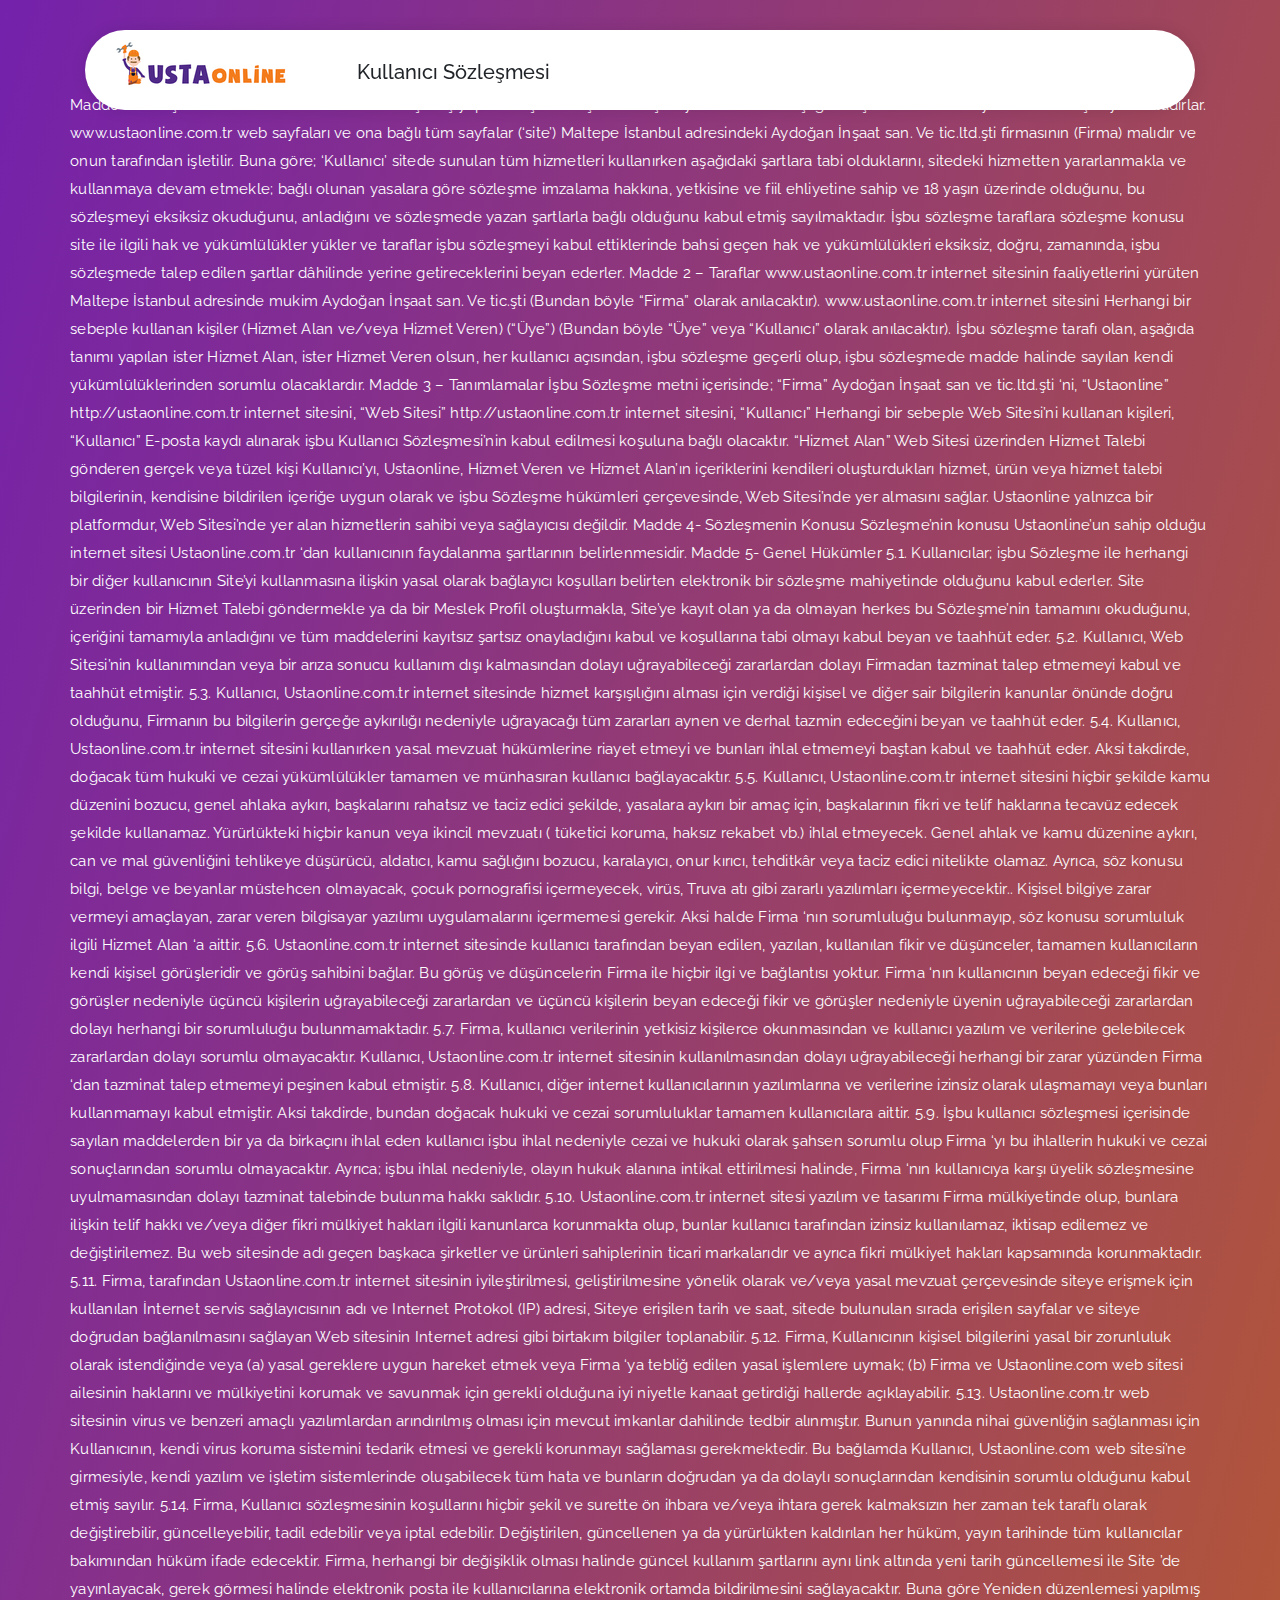
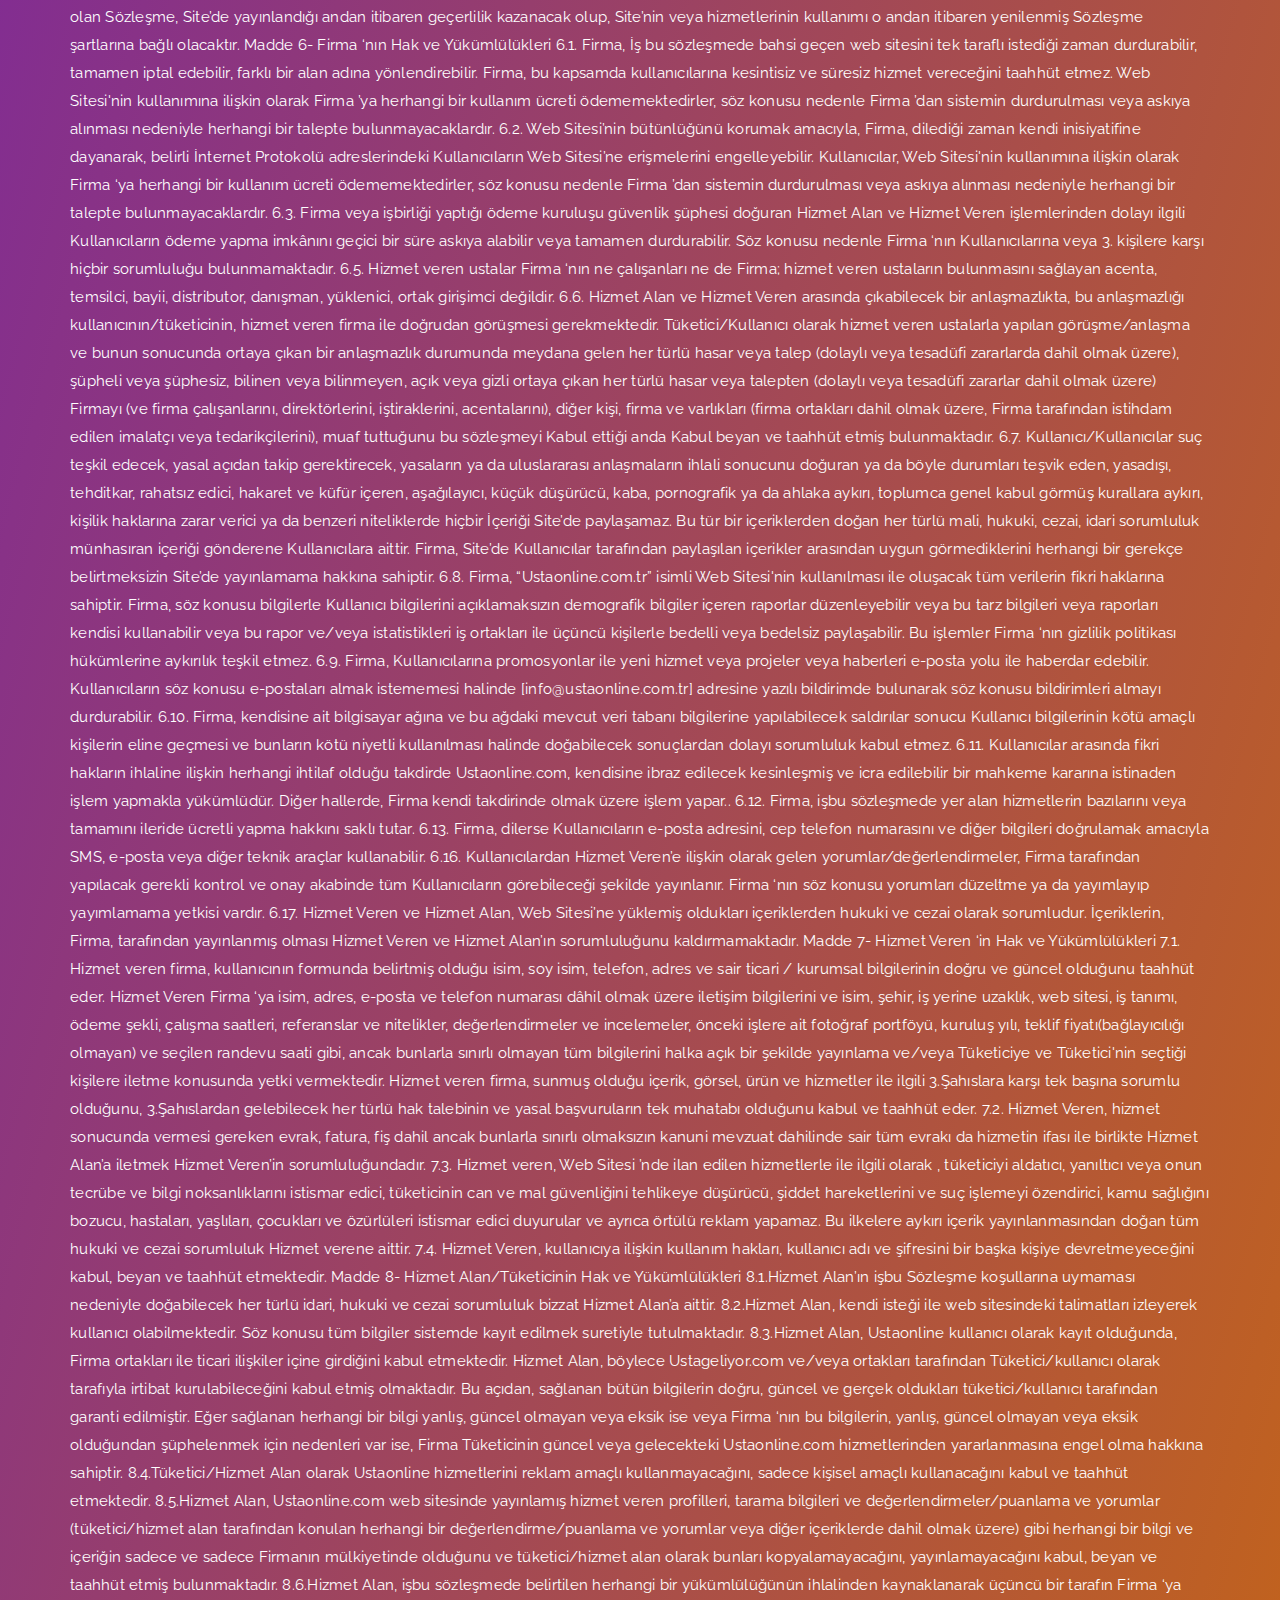
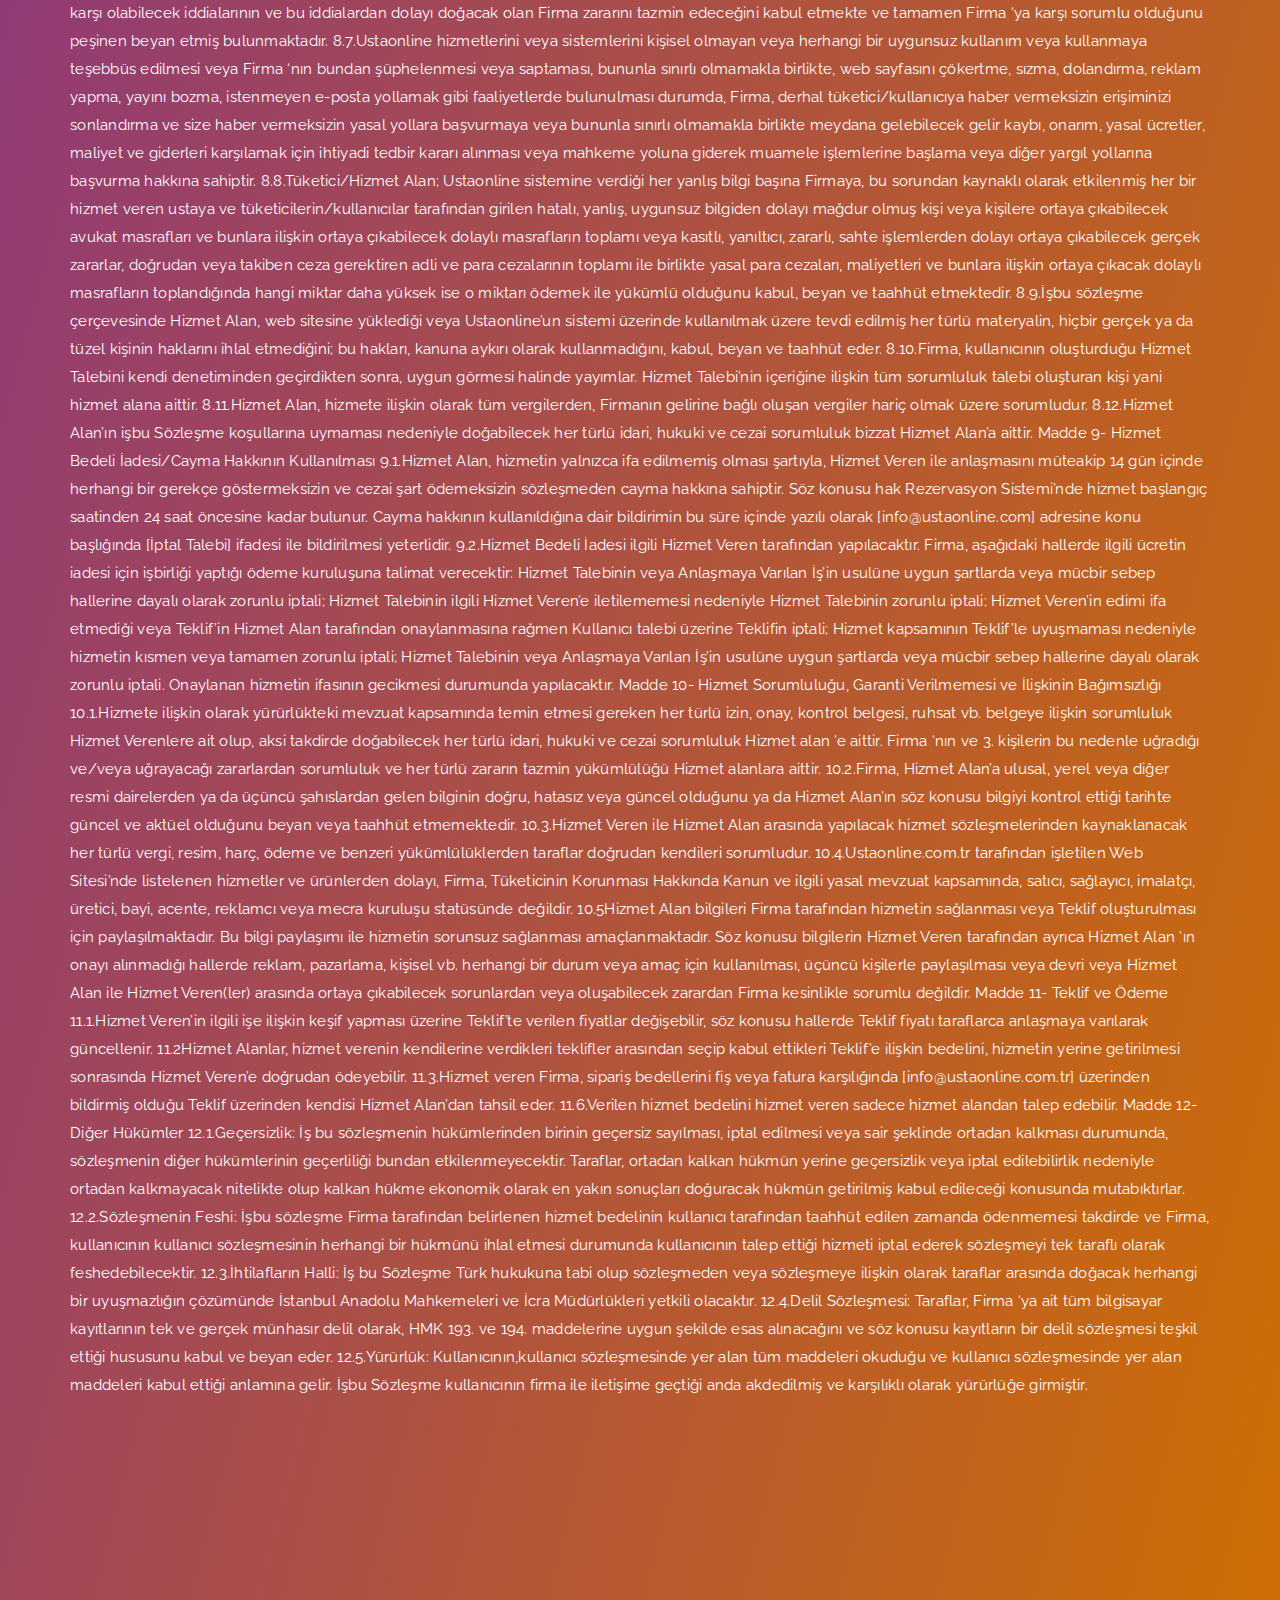
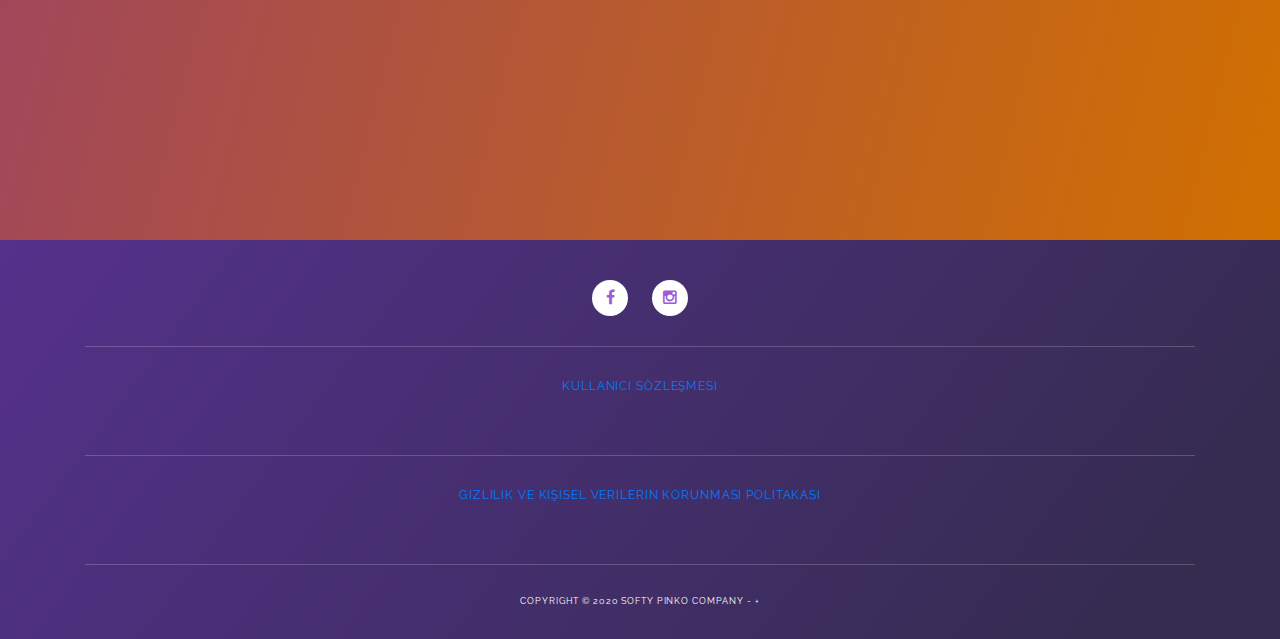
<file: kullanicisoz.html>
<!DOCTYPE html>
<html lang="en">

<head>

    <meta charset="utf-8">
    <meta name="viewport" content="width=device-width, initial-scale=1, shrink-to-fit=no">
    <meta name="description" content="">
    <meta name="author" content="">
    <link href="https://fonts.googleapis.com/css?family=Raleway:100,300,400,500,700,900" rel="stylesheet">
    <link rel="stylesheet" href="https://cdnjs.cloudflare.com/ajax/libs/font-awesome/5.15.2/css/all.min.css"
        integrity="sha512-HK5fgLBL+xu6dm/Ii3z4xhlSUyZgTT9tuc/hSrtw6uzJOvgRr2a9jyxxT1ely+B+xFAmJKVSTbpM/CuL7qxO8w=="
        crossorigin="anonymous" />

    <title>Usta Online</title>
    <!--
SOFTY PINKO
https://templatemo.com/tm-535-softy-pinko
-->

    <!-- Additional CSS Files -->
    <link rel="stylesheet" type="text/css" href="assets/css/bootstrap.min.css">

    <link rel="stylesheet" type="text/css" href="assets/css/font-awesome.css">
    <link rel="icon" href="assets/images/usta.png">

    <link rel="stylesheet" href="assets/css/templatemo-softy-pinko.css">
    <link href="https://kendo.cdn.telerik.com/2021.1.119/styles/kendo.common.min.css" rel="stylesheet" />
    <link href="https://kendo.cdn.telerik.com/2021.1.119/styles/kendo.default.min.css" rel="stylesheet" />



</head>

<body>

    <!-- ***** Preloader Start ***** -->
    <div id="preloader">
        <div class="jumper">
            <div></div>
            <div></div>
            <div></div>
        </div>
    </div>
    <!-- ***** Preloader End ***** -->


    <!-- ***** Header Area Start ***** -->
    <header class="header-area header-sticky">
        <div class="container">
            <div class="row">
                <div class="col-12">
                    <nav class="main-nav">
                        <!-- ***** Logo Start ***** -->

                        <a href="index.html" class="logo">
                            <img src="assets/images/log.png" alt="Usta Online Logo" />
                        </a>
                        <!-- ***** Logo End ***** -->
                        <!-- ***** Menu Start ***** -->

                        <h5 style="display: inline-block;
                        margin-top: 2.7%; margin-left: 6%;">Kullanıcı Sözleşmesi</h5>
                        <!-- ***** Menu End ***** -->
                    </nav>
                </div>
            </div>
        </div>
    </header>
    <!-- ***** Header Area End ***** -->

    <!-- ***** Welcome Area Start ***** -->
    <div class="welcome-area" id="welcome" style="height: 560vh; background-color: rgb(87, 6, 124); /* For browsers that do not support gradients */
    background-image: linear-gradient(to bottom right, rgb(116, 33, 172), rgb(209, 112, 0));">

        <!-- ***** Header Text Start ***** -->
        <div class="header-text">
            <div class="container">
                <div class="row">
                    <div style="margin-top: 10em;">
                        <p style="text-align: -webkit-left;">
                            Madde 1 – Giriş
                            Bu hizmet sitesini kullanan ve alışveriş yapan müşteriler işbu sözleşmeyi imza ederek
                            aşağıdaki şartları taraf sıfatıyla kabul etmiş sayılmaktadırlar.

                            www.ustaonline.com.tr web sayfaları ve ona bağlı tüm sayfalar (‘site’) Maltepe İstanbul
                            adresindeki Aydoğan İnşaat san. Ve tic.ltd.şti firmasının (Firma) malıdır ve onun tarafından
                            işletilir. Buna göre; ‘Kullanıcı’ sitede sunulan tüm hizmetleri kullanırken aşağıdaki
                            şartlara tabi olduklarını, sitedeki hizmetten yararlanmakla ve kullanmaya devam etmekle;
                            bağlı olunan yasalara göre sözleşme imzalama hakkına, yetkisine ve fiil ehliyetine sahip ve
                            18 yaşın üzerinde olduğunu, bu sözleşmeyi eksiksiz okuduğunu, anladığını ve sözleşmede yazan
                            şartlarla bağlı olduğunu kabul etmiş sayılmaktadır.

                            İşbu sözleşme taraflara sözleşme konusu site ile ilgili hak ve yükümlülükler yükler ve
                            taraflar işbu sözleşmeyi kabul ettiklerinde bahsi geçen hak ve yükümlülükleri eksiksiz,
                            doğru, zamanında, işbu sözleşmede talep edilen şartlar dâhilinde yerine getireceklerini
                            beyan ederler.

                            Madde 2 – Taraflar
                            www.ustaonline.com.tr internet sitesinin faaliyetlerini yürüten Maltepe İstanbul adresinde
                            mukim Aydoğan İnşaat san. Ve tic.şti (Bundan böyle “Firma” olarak anılacaktır).
                            www.ustaonline.com.tr internet sitesini Herhangi bir sebeple kullanan kişiler (Hizmet Alan
                            ve/veya Hizmet Veren) (“Üye”) (Bundan böyle “Üye” veya “Kullanıcı” olarak anılacaktır). İşbu
                            sözleşme tarafı olan, aşağıda tanımı yapılan ister Hizmet Alan, ister Hizmet Veren olsun,
                            her kullanıcı açısından, işbu sözleşme geçerli olup, işbu sözleşmede madde halinde sayılan
                            kendi yükümlülüklerinden sorumlu olacaklardır.
                            Madde 3 – Tanımlamalar
                            İşbu Sözleşme metni içerisinde;
                            “Firma” Aydoğan İnşaat san ve tic.ltd.şti ‘ni,
                            “Ustaonline” http://ustaonline.com.tr internet sitesini,
                            “Web Sitesi” http://ustaonline.com.tr internet sitesini,
                            “Kullanıcı” Herhangi bir sebeple Web Sitesi’ni kullanan kişileri,
                            “Kullanıcı” E-posta kaydı alınarak işbu Kullanıcı Sözleşmesi’nin kabul edilmesi koşuluna
                            bağlı olacaktır.
                            “Hizmet Alan” Web Sitesi üzerinden Hizmet Talebi gönderen gerçek veya tüzel kişi
                            Kullanıcı’yı,
                            Ustaonline, Hizmet Veren ve Hizmet Alan’ın içeriklerini kendileri oluşturdukları hizmet,
                            ürün veya hizmet talebi bilgilerinin, kendisine bildirilen içeriğe uygun olarak ve işbu
                            Sözleşme hükümleri çerçevesinde, Web Sitesi’nde yer almasını sağlar. Ustaonline yalnızca bir
                            platformdur, Web Sitesi’nde yer alan hizmetlerin sahibi veya sağlayıcısı değildir.

                            Madde 4- Sözleşmenin Konusu
                            Sözleşme’nin konusu Ustaonline’un sahip olduğu internet sitesi Ustaonline.com.tr ‘dan
                            kullanıcının faydalanma şartlarının belirlenmesidir.

                            Madde 5- Genel Hükümler
                            5.1. Kullanıcılar; işbu Sözleşme ile herhangi bir diğer kullanıcının Site’yi kullanmasına
                            ilişkin yasal olarak bağlayıcı koşulları belirten elektronik bir sözleşme mahiyetinde
                            olduğunu kabul ederler. Site üzerinden bir Hizmet Talebi göndermekle ya da bir Meslek Profil
                            oluşturmakla, Site’ye kayıt olan ya da olmayan herkes bu Sözleşme’nin tamamını okuduğunu,
                            içeriğini tamamıyla anladığını ve tüm maddelerini kayıtsız şartsız onayladığını kabul ve
                            koşullarına tabi olmayı kabul beyan ve taahhüt eder.
                            5.2. Kullanıcı, Web Sitesi’nin kullanımından veya bir arıza sonucu kullanım dışı kalmasından
                            dolayı uğrayabileceği zararlardan dolayı Firmadan tazminat talep etmemeyi kabul ve taahhüt
                            etmiştir.
                            5.3. Kullanıcı, Ustaonline.com.tr internet sitesinde hizmet karşışılığını alması için
                            verdiği kişisel ve diğer sair bilgilerin kanunlar önünde doğru olduğunu, Firmanın bu
                            bilgilerin gerçeğe aykırılığı nedeniyle uğrayacağı tüm zararları aynen ve derhal tazmin
                            edeceğini beyan ve taahhüt eder.
                            5.4. Kullanıcı, Ustaonline.com.tr internet sitesini kullanırken yasal mevzuat hükümlerine
                            riayet etmeyi ve bunları ihlal etmemeyi baştan kabul ve taahhüt eder. Aksi takdirde, doğacak
                            tüm hukuki ve cezai yükümlülükler tamamen ve münhasıran kullanıcı bağlayacaktır.
                            5.5. Kullanıcı, Ustaonline.com.tr internet sitesini hiçbir şekilde kamu düzenini bozucu,
                            genel ahlaka aykırı, başkalarını rahatsız ve taciz edici şekilde, yasalara aykırı bir amaç
                            için, başkalarının fikri ve telif haklarına tecavüz edecek şekilde kullanamaz. Yürürlükteki
                            hiçbir kanun veya ikincil mevzuatı ( tüketici koruma, haksız rekabet vb.) ihlal etmeyecek.
                            Genel ahlak ve kamu düzenine aykırı, can ve mal güvenliğini tehlikeye düşürücü, aldatıcı,
                            kamu sağlığını bozucu, karalayıcı, onur kırıcı, tehditkâr veya taciz edici nitelikte olamaz.
                            Ayrıca, söz konusu bilgi, belge ve beyanlar müstehcen olmayacak, çocuk pornografisi
                            içermeyecek, virüs, Truva atı gibi zararlı yazılımları içermeyecektir.. Kişisel bilgiye
                            zarar vermeyi amaçlayan, zarar veren bilgisayar yazılımı uygulamalarını içermemesi gerekir.
                            Aksi halde Firma ‘nın sorumluluğu bulunmayıp, söz konusu sorumluluk ilgili Hizmet Alan ‘a
                            aittir.
                            5.6. Ustaonline.com.tr internet sitesinde kullanıcı tarafından beyan edilen, yazılan,
                            kullanılan fikir ve düşünceler, tamamen kullanıcıların kendi kişisel görüşleridir ve görüş
                            sahibini bağlar. Bu görüş ve düşüncelerin Firma ile hiçbir ilgi ve bağlantısı yoktur. Firma
                            ‘nın kullanıcının beyan edeceği fikir ve görüşler nedeniyle üçüncü kişilerin uğrayabileceği
                            zararlardan ve üçüncü kişilerin beyan edeceği fikir ve görüşler nedeniyle üyenin
                            uğrayabileceği zararlardan dolayı herhangi bir sorumluluğu bulunmamaktadır.
                            5.7. Firma, kullanıcı verilerinin yetkisiz kişilerce okunmasından ve kullanıcı yazılım ve
                            verilerine gelebilecek zararlardan dolayı sorumlu olmayacaktır. Kullanıcı, Ustaonline.com.tr
                            internet sitesinin kullanılmasından dolayı uğrayabileceği herhangi bir zarar yüzünden Firma
                            ‘dan tazminat talep etmemeyi peşinen kabul etmiştir.
                            5.8. Kullanıcı, diğer internet kullanıcılarının yazılımlarına ve verilerine izinsiz olarak
                            ulaşmamayı veya bunları kullanmamayı kabul etmiştir. Aksi takdirde, bundan doğacak hukuki ve
                            cezai sorumluluklar tamamen kullanıcılara aittir.
                            5.9. İşbu kullanıcı sözleşmesi içerisinde sayılan maddelerden bir ya da birkaçını ihlal eden
                            kullanıcı işbu ihlal nedeniyle cezai ve hukuki olarak şahsen sorumlu olup Firma ‘yı bu
                            ihlallerin hukuki ve cezai sonuçlarından sorumlu olmayacaktır. Ayrıca; işbu ihlal nedeniyle,
                            olayın hukuk alanına intikal ettirilmesi halinde, Firma ‘nın kullanıcıya karşı üyelik
                            sözleşmesine uyulmamasından dolayı tazminat talebinde bulunma hakkı saklıdır.
                            5.10. Ustaonline.com.tr internet sitesi yazılım ve tasarımı Firma mülkiyetinde olup, bunlara
                            ilişkin telif hakkı ve/veya diğer fikri mülkiyet hakları ilgili kanunlarca korunmakta olup,
                            bunlar kullanıcı tarafından izinsiz kullanılamaz, iktisap edilemez ve değiştirilemez. Bu web
                            sitesinde adı geçen başkaca şirketler ve ürünleri sahiplerinin ticari markalarıdır ve ayrıca
                            fikri mülkiyet hakları kapsamında korunmaktadır.
                            5.11. Firma, tarafından Ustaonline.com.tr internet sitesinin iyileştirilmesi,
                            geliştirilmesine yönelik olarak ve/veya yasal mevzuat çerçevesinde siteye erişmek için
                            kullanılan İnternet servis sağlayıcısının adı ve Internet Protokol (IP) adresi, Siteye
                            erişilen tarih ve saat, sitede bulunulan sırada erişilen sayfalar ve siteye doğrudan
                            bağlanılmasını sağlayan Web sitesinin Internet adresi gibi birtakım bilgiler toplanabilir.
                            5.12. Firma, Kullanıcının kişisel bilgilerini yasal bir zorunluluk olarak istendiğinde veya
                            (a) yasal gereklere uygun hareket etmek veya Firma ‘ya tebliğ edilen yasal işlemlere uymak;
                            (b) Firma ve Ustaonline.com web sitesi ailesinin haklarını ve mülkiyetini korumak ve
                            savunmak için gerekli olduğuna iyi niyetle kanaat getirdiği hallerde açıklayabilir.
                            5.13. Ustaonline.com.tr web sitesinin virus ve benzeri amaçlı yazılımlardan arındırılmış
                            olması için mevcut imkanlar dahilinde tedbir alınmıştır. Bunun yanında nihai güvenliğin
                            sağlanması için Kullanıcının, kendi virus koruma sistemini tedarik etmesi ve gerekli
                            korunmayı sağlaması gerekmektedir. Bu bağlamda Kullanıcı, Ustaonline.com web sitesi’ne
                            girmesiyle, kendi yazılım ve işletim sistemlerinde oluşabilecek tüm hata ve bunların
                            doğrudan ya da dolaylı sonuçlarından kendisinin sorumlu olduğunu kabul etmiş sayılır.
                            5.14. Firma, Kullanıcı sözleşmesinin koşullarını hiçbir şekil ve surette ön ihbara ve/veya
                            ihtara gerek kalmaksızın her zaman tek taraflı olarak değiştirebilir, güncelleyebilir, tadil
                            edebilir veya iptal edebilir. Değiştirilen, güncellenen ya da yürürlükten kaldırılan her
                            hüküm, yayın tarihinde tüm kullanıcılar bakımından hüküm ifade edecektir. Firma, herhangi
                            bir değişiklik olması halinde güncel kullanım şartlarını aynı link altında yeni tarih
                            güncellemesi ile Site ’de yayınlayacak, gerek görmesi halinde elektronik posta ile
                            kullanıcılarına elektronik ortamda bildirilmesini sağlayacaktır. Buna göre Yeniden
                            düzenlemesi yapılmış olan Sözleşme, Site’de yayınlandığı andan itibaren geçerlilik kazanacak
                            olup, Site’nin veya hizmetlerinin kullanımı o andan itibaren yenilenmiş Sözleşme şartlarına
                            bağlı olacaktır.
                            Madde 6- Firma ‘nın Hak ve Yükümlülükleri

                            6.1. Firma, İş bu sözleşmede bahsi geçen web sitesini tek taraflı istediği zaman
                            durdurabilir, tamamen iptal edebilir, farklı bir alan adına yönlendirebilir. Firma, bu
                            kapsamda kullanıcılarına kesintisiz ve süresiz hizmet vereceğini taahhüt etmez. Web
                            Sitesi'nin kullanımına ilişkin olarak Firma ’ya herhangi bir kullanım ücreti
                            ödememektedirler, söz konusu nedenle Firma ’dan sistemin durdurulması veya askıya alınması
                            nedeniyle herhangi bir talepte bulunmayacaklardır.
                            6.2. Web Sitesi’nin bütünlüğünü korumak amacıyla, Firma, dilediği zaman kendi inisiyatifine
                            dayanarak, belirli İnternet Protokolü adreslerindeki Kullanıcıların Web Sitesi’ne
                            erişmelerini engelleyebilir. Kullanıcılar, Web Sitesi'nin kullanımına ilişkin olarak Firma
                            ‘ya herhangi bir kullanım ücreti ödememektedirler, söz konusu nedenle Firma ’dan sistemin
                            durdurulması veya askıya alınması nedeniyle herhangi bir talepte bulunmayacaklardır.
                            6.3. Firma veya işbirliği yaptığı ödeme kuruluşu güvenlik şüphesi doğuran Hizmet Alan ve
                            Hizmet Veren işlemlerinden dolayı ilgili Kullanıcıların ödeme yapma imkânını geçici bir süre
                            askıya alabilir veya tamamen durdurabilir. Söz konusu nedenle Firma ‘nın Kullanıcılarına
                            veya 3. kişilere karşı hiçbir sorumluluğu bulunmamaktadır.
                            6.5. Hizmet veren ustalar Firma ‘nın ne çalışanları ne de Firma; hizmet veren ustaların
                            bulunmasını sağlayan acenta, temsilci, bayii, distributor, danışman, yüklenici, ortak
                            girişimci değildir.
                            6.6. Hizmet Alan ve Hizmet Veren arasında çıkabilecek bir anlaşmazlıkta, bu anlaşmazlığı
                            kullanıcının/tüketicinin, hizmet veren firma ile doğrudan görüşmesi gerekmektedir.
                            Tüketici/Kullanıcı olarak hizmet veren ustalarla yapılan görüşme/anlaşma ve bunun sonucunda
                            ortaya çıkan bir anlaşmazlık durumunda meydana gelen her türlü hasar veya talep (dolaylı
                            veya tesadüfi zararlarda dahil olmak üzere), şüpheli veya şüphesiz, bilinen veya bilinmeyen,
                            açık veya gizli ortaya çıkan her türlü hasar veya talepten (dolaylı veya tesadüfi zararlar
                            dahil olmak üzere) Firmayı (ve firma çalışanlarını, direktörlerini, iştiraklerini,
                            acentalarını), diğer kişi, firma ve varlıkları (firma ortakları dahil olmak üzere, Firma
                            tarafından istihdam edilen imalatçı veya tedarikçilerini), muaf tuttuğunu bu sözleşmeyi
                            Kabul ettiği anda Kabul beyan ve taahhüt etmiş bulunmaktadır.
                            6.7. Kullanıcı/Kullanıcılar suç teşkil edecek, yasal açıdan takip gerektirecek, yasaların ya
                            da uluslararası anlaşmaların ihlali sonucunu doğuran ya da böyle durumları teşvik eden,
                            yasadışı, tehditkar, rahatsız edici, hakaret ve küfür içeren, aşağılayıcı, küçük düşürücü,
                            kaba, pornografik ya da ahlaka aykırı, toplumca genel kabul görmüş kurallara aykırı, kişilik
                            haklarına zarar verici ya da benzeri niteliklerde hiçbir İçeriği Site’de paylaşamaz. Bu tür
                            bir içeriklerden doğan her türlü mali, hukuki, cezai, idari sorumluluk münhasıran içeriği
                            gönderene Kullanıcılara aittir. Firma, Site’de Kullanıcılar tarafından paylaşılan içerikler
                            arasından uygun görmediklerini herhangi bir gerekçe belirtmeksizin Site’de yayınlamama
                            hakkına sahiptir.
                            6.8. Firma, “Ustaonline.com.tr” isimli Web Sitesi'nin kullanılması ile oluşacak tüm
                            verilerin fikri haklarına sahiptir. Firma, söz konusu bilgilerle Kullanıcı bilgilerini
                            açıklamaksızın demografik bilgiler içeren raporlar düzenleyebilir veya bu tarz bilgileri
                            veya raporları kendisi kullanabilir veya bu rapor ve/veya istatistikleri iş ortakları ile
                            üçüncü kişilerle bedelli veya bedelsiz paylaşabilir. Bu işlemler Firma ‘nın gizlilik
                            politikası hükümlerine aykırılık teşkil etmez.
                            6.9. Firma, Kullanıcılarına promosyonlar ile yeni hizmet veya projeler veya haberleri
                            e-posta yolu ile haberdar edebilir. Kullanıcıların söz konusu e-postaları almak istememesi
                            halinde [info@ustaonline.com.tr] adresine yazılı bildirimde bulunarak söz konusu
                            bildirimleri almayı durdurabilir.
                            6.10. Firma, kendisine ait bilgisayar ağına ve bu ağdaki mevcut veri tabanı bilgilerine
                            yapılabilecek saldırılar sonucu Kullanıcı bilgilerinin kötü amaçlı kişilerin eline geçmesi
                            ve bunların kötü niyetli kullanılması halinde doğabilecek sonuçlardan dolayı sorumluluk
                            kabul etmez.
                            6.11. Kullanıcılar arasında fikri hakların ihlaline ilişkin herhangi ihtilaf olduğu takdirde
                            Ustaonline.com, kendisine ibraz edilecek kesinleşmiş ve icra edilebilir bir mahkeme kararına
                            istinaden işlem yapmakla yükümlüdür. Diğer hallerde, Firma kendi takdirinde olmak üzere
                            işlem yapar..
                            6.12. Firma, işbu sözleşmede yer alan hizmetlerin bazılarını veya tamamını ileride ücretli
                            yapma hakkını saklı tutar.
                            6.13. Firma, dilerse Kullanıcıların e-posta adresini, cep telefon numarasını ve diğer
                            bilgileri doğrulamak amacıyla SMS, e-posta veya diğer teknik araçlar kullanabilir.
                            6.16. Kullanıcılardan Hizmet Veren’e ilişkin olarak gelen yorumlar/değerlendirmeler, Firma
                            tarafından yapılacak gerekli kontrol ve onay akabinde tüm Kullanıcıların görebileceği
                            şekilde yayınlanır. Firma ‘nın söz konusu yorumları düzeltme ya da yayımlayıp yayımlamama
                            yetkisi vardır.
                            6.17. Hizmet Veren ve Hizmet Alan, Web Sitesi’ne yüklemiş oldukları içeriklerden hukuki ve
                            cezai olarak sorumludur. İçeriklerin, Firma, tarafından yayınlanmış olması Hizmet Veren ve
                            Hizmet Alan’ın sorumluluğunu kaldırmamaktadır.
                            Madde 7- Hizmet Veren ‘in Hak ve Yükümlülükleri
                            7.1. Hizmet veren firma, kullanıcının formunda belirtmiş olduğu isim, soy isim, telefon,
                            adres ve sair ticari / kurumsal bilgilerinin doğru ve güncel olduğunu taahhüt eder. Hizmet
                            Veren Firma ‘ya isim, adres, e-posta ve telefon numarası dâhil olmak üzere iletişim
                            bilgilerini ve isim, şehir, iş yerine uzaklık, web sitesi, iş tanımı, ödeme şekli, çalışma
                            saatleri, referanslar ve nitelikler, değerlendirmeler ve incelemeler, önceki işlere ait
                            fotoğraf portföyü, kuruluş yılı, teklif fiyatı(bağlayıcılığı olmayan) ve seçilen randevu
                            saati gibi, ancak bunlarla sınırlı olmayan tüm bilgilerini halka açık bir şekilde yayınlama
                            ve/veya Tüketiciye ve Tüketici'nin seçtiği kişilere iletme konusunda yetki vermektedir.
                            Hizmet veren firma, sunmuş olduğu içerik, görsel, ürün ve hizmetler ile ilgili 3.Şahıslara
                            karşı tek başına sorumlu olduğunu, 3.Şahıslardan gelebilecek her türlü hak talebinin ve
                            yasal başvuruların tek muhatabı olduğunu kabul ve taahhüt eder.
                            7.2. Hizmet Veren, hizmet sonucunda vermesi gereken evrak, fatura, fiş dahil ancak bunlarla
                            sınırlı olmaksızın kanuni mevzuat dahilinde sair tüm evrakı da hizmetin ifası ile birlikte
                            Hizmet Alan’a iletmek Hizmet Veren’in sorumluluğundadır.
                            7.3. Hizmet veren, Web Sitesi ’nde ilan edilen hizmetlerle ile ilgili olarak , tüketiciyi
                            aldatıcı, yanıltıcı veya onun tecrübe ve bilgi noksanlıklarını istismar edici, tüketicinin
                            can ve mal güvenliğini tehlikeye düşürücü, şiddet hareketlerini ve suç işlemeyi özendirici,
                            kamu sağlığını bozucu, hastaları, yaşlıları, çocukları ve özürlüleri istismar edici
                            duyurular ve ayrıca örtülü reklam yapamaz. Bu ilkelere aykırı içerik yayınlanmasından doğan
                            tüm hukuki ve cezai sorumluluk Hizmet verene aittir.
                            7.4. Hizmet Veren, kullanıcıya ilişkin kullanım hakları, kullanıcı adı ve şifresini bir
                            başka kişiye devretmeyeceğini kabul, beyan ve taahhüt etmektedir.
                            Madde 8- Hizmet Alan/Tüketicinin Hak ve Yükümlülükleri
                            8.1.Hizmet Alan’ın işbu Sözleşme koşullarına uymaması nedeniyle doğabilecek her türlü idari,
                            hukuki ve cezai sorumluluk bizzat Hizmet Alan’a aittir.
                            8.2.Hizmet Alan, kendi isteği ile web sitesindeki talimatları izleyerek kullanıcı
                            olabilmektedir. Söz konusu tüm bilgiler sistemde kayıt edilmek suretiyle tutulmaktadır.
                            8.3.Hizmet Alan, Ustaonline kullanıcı olarak kayıt olduğunda, Firma ortakları ile ticari
                            ilişkiler içine girdiğini kabul etmektedir. Hizmet Alan, böylece Ustageliyor.com ve/veya
                            ortakları tarafından Tüketici/kullanıcı olarak tarafıyla irtibat kurulabileceğini kabul
                            etmiş olmaktadır. Bu açıdan, sağlanan bütün bilgilerin doğru, güncel ve gerçek oldukları
                            tüketici/kullanıcı tarafından garanti edilmiştir. Eğer sağlanan herhangi bir bilgi yanlış,
                            güncel olmayan veya eksik ise veya Firma ‘nın bu bilgilerin, yanlış, güncel olmayan veya
                            eksik olduğundan şüphelenmek için nedenleri var ise, Firma Tüketicinin güncel veya
                            gelecekteki Ustaonline.com hizmetlerinden yararlanmasına engel olma hakkına sahiptir.
                            8.4.Tüketici/Hizmet Alan olarak Ustaonline hizmetlerini reklam amaçlı kullanmayacağını,
                            sadece kişisel amaçlı kullanacağını kabul ve taahhüt etmektedir.
                            8.5.Hizmet Alan, Ustaonline.com web sitesinde yayınlamış hizmet veren profilleri, tarama
                            bilgileri ve değerlendirmeler/puanlama ve yorumlar (tüketici/hizmet alan tarafından konulan
                            herhangi bir değerlendirme/puanlama ve yorumlar veya diğer içeriklerde dahil olmak üzere)
                            gibi herhangi bir bilgi ve içeriğin sadece ve sadece Firmanın mülkiyetinde olduğunu ve
                            tüketici/hizmet alan olarak bunları kopyalamayacağını, yayınlamayacağını kabul, beyan ve
                            taahhüt etmiş bulunmaktadır.
                            8.6.Hizmet Alan, işbu sözleşmede belirtilen herhangi bir yükümlülüğünün ihlalinden
                            kaynaklanarak üçüncü bir tarafın Firma ‘ya karşı olabilecek iddialarının ve bu iddialardan
                            dolayı doğacak olan Firma zararını tazmin edeceğini kabul etmekte ve tamamen Firma ‘ya karşı
                            sorumlu olduğunu peşinen beyan etmiş bulunmaktadır.
                            8.7.Ustaonline hizmetlerini veya sistemlerini kişisel olmayan veya herhangi bir uygunsuz
                            kullanım veya kullanmaya teşebbüs edilmesi veya Firma ‘nın bundan şüphelenmesi veya
                            saptaması, bununla sınırlı olmamakla birlikte, web sayfasını çökertme, sızma, dolandırma,
                            reklam yapma, yayını bozma, istenmeyen e-posta yollamak gibi faaliyetlerde bulunulması
                            durumda, Firma, derhal tüketici/kullanıcıya haber vermeksizin erişiminizi sonlandırma ve
                            size haber vermeksizin yasal yollara başvurmaya veya bununla sınırlı olmamakla birlikte
                            meydana gelebilecek gelir kaybı, onarım, yasal ücretler, maliyet ve giderleri karşılamak
                            için ihtiyadi tedbir kararı alınması veya mahkeme yoluna giderek muamele işlemlerine başlama
                            veya diğer yargıl yollarına başvurma hakkına sahiptir.
                            8.8.Tüketici/Hizmet Alan; Ustaonline sistemine verdiği her yanlış bilgi başına Firmaya, bu
                            sorundan kaynaklı olarak etkilenmiş her bir hizmet veren ustaya ve
                            tüketicilerin/kullanıcılar tarafından girilen hatalı, yanlış, uygunsuz bilgiden dolayı
                            mağdur olmuş kişi veya kişilere ortaya çıkabilecek avukat masrafları ve bunlara ilişkin
                            ortaya çıkabilecek dolaylı masrafların toplamı veya kasıtlı, yanıltıcı, zararlı, sahte
                            işlemlerden dolayı ortaya çıkabilecek gerçek zararlar, doğrudan veya takiben ceza gerektiren
                            adli ve para cezalarının toplamı ile birlikte yasal para cezaları, maliyetleri ve bunlara
                            ilişkin ortaya çıkacak dolaylı masrafların toplandığında hangi miktar daha yüksek ise o
                            miktarı ödemek ile yükümlü olduğunu kabul, beyan ve taahhüt etmektedir.
                            8.9.İşbu sözleşme çerçevesinde Hizmet Alan, web sitesine yüklediği veya Ustaonline’un
                            sistemi üzerinde kullanılmak üzere tevdi edilmiş her türlü materyalin, hiçbir gerçek ya da
                            tüzel kişinin haklarını ihlal etmediğini; bu hakları, kanuna aykırı olarak kullanmadığını,
                            kabul, beyan ve taahhüt eder.
                            8.10.Firma, kullanıcının oluşturduğu Hizmet Talebini kendi denetiminden geçirdikten sonra,
                            uygun görmesi halinde yayımlar. Hizmet Talebi’nin içeriğine ilişkin tüm sorumluluk talebi
                            oluşturan kişi yani hizmet alana aittir.
                            8.11.Hizmet Alan, hizmete ilişkin olarak tüm vergilerden, Firmanın gelirine bağlı oluşan
                            vergiler hariç olmak üzere sorumludur.
                            8.12.Hizmet Alan’ın işbu Sözleşme koşullarına uymaması nedeniyle doğabilecek her türlü
                            idari, hukuki ve cezai sorumluluk bizzat Hizmet Alan’a aittir.
                            Madde 9- Hizmet Bedeli İadesi/Cayma Hakkının Kullanılması
                            9.1.Hizmet Alan, hizmetin yalnızca ifa edilmemiş olması şartıyla, Hizmet Veren ile
                            anlaşmasını müteakip 14 gün içinde herhangi bir gerekçe göstermeksizin ve cezai şart
                            ödemeksizin sözleşmeden cayma hakkına sahiptir. Söz konusu hak Rezervasyon Sistemi’nde
                            hizmet başlangıç saatinden 24 saat öncesine kadar bulunur. Cayma hakkının kullanıldığına
                            dair bildirimin bu süre içinde yazılı olarak [info@ustaonline.com] adresine konu başlığında
                            [İptal Talebi] ifadesi ile bildirilmesi yeterlidir.
                            9.2.Hizmet Bedeli İadesi ilgili Hizmet Veren tarafından yapılacaktır. Firma, aşağıdaki
                            hallerde ilgili ücretin iadesi için işbirliği yaptığı ödeme kuruluşuna talimat verecektir:
                            Hizmet Talebinin veya Anlaşmaya Varılan İş’in usulüne uygun şartlarda veya mücbir sebep
                            hallerine dayalı olarak zorunlu iptali;
                            Hizmet Talebinin ilgili Hizmet Veren’e iletilememesi nedeniyle Hizmet Talebinin zorunlu
                            iptali;
                            Hizmet Veren’in edimi ifa etmediği veya Teklif’in Hizmet Alan tarafından onaylanmasına
                            rağmen Kullanıcı talebi üzerine Teklifin iptali;
                            Hizmet kapsamının Teklif’le uyuşmaması nedeniyle hizmetin kısmen veya tamamen zorunlu
                            iptali;
                            Hizmet Talebinin veya Anlaşmaya Varılan İş’in usulüne uygun şartlarda veya mücbir sebep
                            hallerine dayalı olarak zorunlu iptali.
                            Onaylanan hizmetin ifasının gecikmesi durumunda yapılacaktır.
                            Madde 10- Hizmet Sorumluluğu, Garanti Verilmemesi ve İlişkinin Bağımsızlığı
                            10.1.Hizmete ilişkin olarak yürürlükteki mevzuat kapsamında temin etmesi gereken her türlü
                            izin, onay, kontrol belgesi, ruhsat vb. belgeye ilişkin sorumluluk Hizmet Verenlere ait
                            olup, aksi takdirde doğabilecek her türlü idari, hukuki ve cezai sorumluluk Hizmet alan ’e
                            aittir. Firma ‘nın ve 3. kişilerin bu nedenle uğradığı ve/veya uğrayacağı zararlardan
                            sorumluluk ve her türlü zararın tazmin yükümlülüğü Hizmet alanlara aittir.
                            10.2.Firma, Hizmet Alan’a ulusal, yerel veya diğer resmi dairelerden ya da üçüncü
                            şahıslardan gelen bilginin doğru, hatasız veya güncel olduğunu ya da Hizmet Alan’ın söz
                            konusu bilgiyi kontrol ettiği tarihte güncel ve aktüel olduğunu beyan veya taahhüt
                            etmemektedir.
                            10.3.Hizmet Veren ile Hizmet Alan arasında yapılacak hizmet sözleşmelerinden kaynaklanacak
                            her türlü vergi, resim, harç, ödeme ve benzeri yükümlülüklerden taraflar doğrudan kendileri
                            sorumludur.
                            10.4.Ustaonline.com.tr tarafından işletilen Web Sitesi’nde listelenen hizmetler ve
                            ürünlerden dolayı, Firma, Tüketicinin Korunması Hakkında Kanun ve ilgili yasal mevzuat
                            kapsamında, satıcı, sağlayıcı, imalatçı, üretici, bayi, acente, reklamcı veya mecra kuruluşu
                            statüsünde değildir.
                            10.5Hizmet Alan bilgileri Firma tarafından hizmetin sağlanması veya Teklif oluşturulması
                            için paylaşılmaktadır. Bu bilgi paylaşımı ile hizmetin sorunsuz sağlanması amaçlanmaktadır.
                            Söz konusu bilgilerin Hizmet Veren tarafından ayrıca Hizmet Alan ’ın onayı alınmadığı
                            hallerde reklam, pazarlama, kişisel vb. herhangi bir durum veya amaç için kullanılması,
                            üçüncü kişilerle paylaşılması veya devri veya Hizmet Alan ile Hizmet Veren(ler) arasında
                            ortaya çıkabilecek sorunlardan veya oluşabilecek zarardan Firma kesinlikle sorumlu değildir.
                            Madde 11- Teklif ve Ödeme
                            11.1.Hizmet Veren’in ilgili işe ilişkin keşif yapması üzerine Teklif’te verilen fiyatlar
                            değişebilir, söz konusu hallerde Teklif fiyatı taraflarca anlaşmaya varılarak güncellenir.
                            11.2Hizmet Alanlar, hizmet verenin kendilerine verdikleri teklifler arasından seçip kabul
                            ettikleri Teklif’e ilişkin bedelini, hizmetin yerine getirilmesi sonrasında Hizmet Veren’e
                            doğrudan ödeyebilir.
                            11.3.Hizmet veren Firma, sipariş bedellerini fiş veya fatura karşılığında
                            [info@ustaonline.com.tr] üzerinden bildirmiş olduğu Teklif üzerinden kendisi Hizmet Alan’dan
                            tahsil eder.
                            11.6.Verilen hizmet bedelini hizmet veren sadece hizmet alandan talep edebilir.
                            Madde 12- Diğer Hükümler
                            12.1.Geçersizlik: İş bu sözleşmenin hükümlerinden birinin geçersiz sayılması, iptal edilmesi
                            veya sair şeklinde ortadan kalkması durumunda, sözleşmenin diğer hükümlerinin geçerliliği
                            bundan etkilenmeyecektir. Taraflar, ortadan kalkan hükmün yerine geçersizlik veya iptal
                            edilebilirlik nedeniyle ortadan kalkmayacak nitelikte olup kalkan hükme ekonomik olarak en
                            yakın sonuçları doğuracak hükmün getirilmiş kabul edileceği konusunda mutabıktırlar.
                            12.2.Sözleşmenin Feshi: İşbu sözleşme Firma tarafından belirlenen hizmet bedelinin kullanıcı
                            tarafından taahhüt edilen zamanda ödenmemesi takdirde ve Firma, kullanıcının kullanıcı
                            sözleşmesinin herhangi bir hükmünü ihlal etmesi durumunda kullanıcının talep ettiği hizmeti
                            iptal ederek sözleşmeyi tek taraflı olarak feshedebilecektir.
                            12.3.İhtilafların Halli: İş bu Sözleşme Türk hukukuna tabi olup sözleşmeden veya sözleşmeye
                            ilişkin olarak taraflar arasında doğacak herhangi bir uyuşmazlığın çözümünde İstanbul
                            Anadolu Mahkemeleri ve İcra Müdürlükleri yetkili olacaktır.
                            12.4.Delil Sözleşmesi: Taraflar, Firma ‘ya ait tüm bilgisayar kayıtlarının tek ve gerçek
                            münhasır delil olarak, HMK 193. ve 194. maddelerine uygun şekilde esas alınacağını ve söz
                            konusu kayıtların bir delil sözleşmesi teşkil ettiği hususunu kabul ve beyan eder.
                            12.5.Yürürlük: Kullanıcının,kullanıcı sözleşmesinde yer alan tüm maddeleri okuduğu ve
                            kullanıcı sözleşmesinde yer alan maddeleri kabul ettiği anlamına gelir. İşbu Sözleşme
                            kullanıcının firma ile iletişime geçtiği anda akdedilmiş ve karşılıklı olarak yürürlüğe
                            girmiştir.

                        </p>
                    </div>
                </div>
            </div>
        </div>
        <!-- ***** Header Text End ***** -->
    </div>
    <!-- ***** Welcome Area End ***** -->


    <!-- ***** Contact Us End ***** -->

    <!-- ***** Footer Start ***** -->
    <footer>
        <div class="container">
            <div class="row">
                <div class="col-lg-12 col-md-12 col-sm-12">
                    <ul class="social">
                        <li><a href="https://www.facebook.com/pages/category/Local-Business/UstaOnline-1974881176146516/"
                                target="_blank"><i class="fa fa-facebook"></i></a></li>
                        <li><a href="https://www.instagram.com/ustaonline/" target="_blank"><i
                                    class="fa fa-instagram"></i></a></li>

                    </ul>
                </div>
            </div>
            <div class="row">
                <div class="col-lg-12">
                    <p class="copyright"><a href="kullanicisoz.html">Kullanıcı Sözleşmesi</a> </p>
                    <p class="copyright"><a href="gizlilik.html">Gizlilik ve Kişisel Verilerin Korunması Politakası</a>
                    </p>
                    <p class="copyright" style="font-size:9px;">Copyright &copy; 2020 Softy Pinko Company - + </p>

                </div>
            </div>
    </footer>

    <!-- jQuery -->
    <script src="assets/js/jquery-2.1.0.min.js"></script>

    <!-- Bootstrap -->
    <script src="assets/js/popper.js"></script>
    <script src="assets/js/bootstrap.min.js"></script>

    <!-- Plugins -->
    <script src="assets/js/script.js"></script>

    <script src="assets/js/scrollreveal.min.js"></script>
    <script src="assets/js/waypoints.min.js"></script>
    <script src="assets/js/jquery.counterup.min.js"></script>
    <script src="assets/js/imgfix.min.js"></script>
    <script src="assets/js/custom.js"></script>

    <!-- Global Init -->
    <script src="https://code.jquery.com/jquery-1.12.3.min.js"></script>
    <script src="https://kendo.cdn.telerik.com/2021.1.119/js/kendo.all.min.js"></script>




</body>

</html>
</file>
<file: assets/css/templatemo-softy-pinko.css>
/*

Softy Pinko

https://templatemo.com/tm-535-softy-pinko

*/

/* ---------------------------------------------
Table of contents
------------------------------------------------
01. font & reset css
02. reset
03. global styles
04. header
05. welcome
06. features
07. team
08. pricing
09. blog
10. contact
11. footer
12. preloader

--------------------------------------------- */

/* 
---------------------------------------------
font & reset css
--------------------------------------------- 
*/

@import url("https://fonts.googleapis.com/css?family=Raleway:100,300,400,500,700,900");
/* 
---------------------------------------------
reset
--------------------------------------------- 
*/

html, body, div, span, applet, object, iframe, h1, h2, h3, h4, h5, h6, p, blockquote, div pre, a, abbr, acronym, address, big, cite, code, del, dfn, em, font, img, ins, kbd, q, s, samp, small, strike, strong, sub, sup, tt, var, b, u, i, center, dl, dt, dd, ol, ul, li, figure, header, nav, section, article, aside, footer, figcaption {
  margin: 0;
  padding: 0;
  border: 0;
  outline: 0;
}

.clearfix:after {
  content: ".";
  display: block;
  clear: both;
  visibility: hidden;
  line-height: 0;
  height: 0;
}

.clearfix {
  display: inline-block;
}

html[xmlns] .clearfix {
  display: block;
}

* html .clearfix {
  height: 1%;
}

ul, li {
  padding: 0;
  margin: 0;
  list-style: none;
}

header, nav, section, article, aside, footer, hgroup {
  display: block;
}

* {
  box-sizing: border-box;
}

html, body {
  font-family: "Raleway", sans-serif;
  font-weight: 400;
  background-color: #fff;
  font-size: 16px;
  -ms-text-size-adjust: 100%;
  -webkit-font-smoothing: antialiased;
  -moz-osx-font-smoothing: grayscale;
}

a {
  text-decoration: none !important;
}

h1, h2, h3, h4, h5, h6 {
  margin-top: 0px;
  margin-bottom: 0px;
}

ul {
  margin-bottom: 0px;
}

/* 
---------------------------------------------
global styles
--------------------------------------------- 
*/

html, body {
  background: #fff;
  font-family: "Raleway", sans-serif;
}

::selection {
  background: #f37d20;
  color: #fff;
}

::-moz-selection {
  background: #f37d20;
  color: #fff;
}

.section {
  position: relative;
  padding-top: 100px;
  padding-bottom: 80px;
}

.section.colored {
  background: #f2f2fe;
}

.hr {
  bottom: 0px;
  width: 100%;
  height: 1px;
  margin-top: 100px;
  border-bottom: 1px solid #eee;
}

.left-heading.light .section-title {
  color: #ffffff;
}

.left-heading .section-title {
  font-weight: 500;
  font-size: 24px;
  line-height: 42px;
  color: #1e1e1e;
  letter-spacing: 0.25px;
  margin-bottom: 30px;
  position: relative;
}

.center-heading {
  text-align: center;
}

.center-heading .section-title {
  font-weight: 500;
  font-size: 28px;
  color: #1e1e1e;
  letter-spacing: 1.75px;
  line-height: 38px;
  margin-bottom: 20px;
}

.center-heading.colored .section-title {
  color: #ffffff;
}

.center-text {
  text-align: center;
  font-weight: 400;
  font-size: 16px;
  color: #777;
  line-height: 28px;
  letter-spacing: 1px;
  margin-bottom: 50px;
}

.center-text.colored {
  color: #fff;
}

.center-text p {
  font-size: 15px;
  color: #777;
  margin-bottom: 30px;
}

.left-text {
  font-weight: 400;
  font-size: 16px;
  color: #777;
  line-height: 28px;
  letter-spacing: 1px;
}

.left-text.light {
  color: #fff;
}

.left-text p {
  margin-bottom: 30px;
}

.left-text p.dark {
  color: #3B566E;
}

.padding-bottom-top-60 {
  padding-top: 60px !important;
  padding-bottom: 60px !important;
}

.padding-bottom-80 {
  padding-bottom: 80px !important;
}

.padding-bottom-100 {
  padding-bottom: 100px !important;
}

.border-bottom {
  border-bottom: 1px solid #eee !important;
}

.mbottom-30 {
  margin-bottom: 30px !important;
}

.align-self-center {
  -ms-flex-item-align: center !important;
  align-self: center !important;
}

.align-self-bottom {
  -ms-flex-item-align: flex-end !important;
  align-self: flex-end !important;
}

.padding-bottom-0 {
  padding-bottom: 0px !important;
}

.padding-top-0 {
  padding-top: 0px !important;
}

.padding-top-80 {
  padding-top: 80px !important;
}

.padding-top-70 {
  padding-top: 70px !important;
}

.padding-top-20 {
  padding-top: 20px !important;
}

.margin-bottom-0 {
  margin-bottom: 0px !important;
}

.margin-bottom-30 {
  margin-bottom: 30px !important;
}

.margin-top-30 {
  margin-top: 30px !important;
}

.margin-top-15 {
  margin-top: 15px !important;
}

.margin-bottom-45 {
  margin-bottom: 45px !important;
}

.margin-bottom-20 {
  margin-bottom: 20px !important;
}

.margin-bottom-60 {
  margin-bottom: 60px !important;
}

.margin-bottom-100 {
  margin-bottom: 100px !important;
}

@media (max-width: 991px) {
  html, body {
    overflow-x: hidden;
  }
  .mobile-top-fix {
    margin-top: 30px;
    margin-bottom: 0px;
  }
  .mobile-bottom-fix {
    margin-bottom: 30px;
  }
  .mobile-bottom-fix-big {
    margin-bottom: 60px;
  }
}

a.main-button-slider {
  font-size: 13px;
  border-radius: 20px;
  padding: 12px 20px;
  background-color: #f37d20;
  text-transform: uppercase;
  color: #fff;
  letter-spacing: 0.25px;
  -webkit-transition: all 0.3s ease 0s;
  -moz-transition: all 0.3s ease 0s;
  -o-transition: all 0.3s ease 0s;
  transition: all 0.3s ease 0s;
}

a.main-button-slider:hover {
  background-color: #462083;
}

a.main-button {
  font-size: 13px;
  border-radius: 20px;
  padding: 12px 20px;
  background-color: #462083;
  text-transform: uppercase;
  color: #fff;
  letter-spacing: 0.25px;
  -webkit-transition: all 0.3s ease 0s;
  -moz-transition: all 0.3s ease 0s;
  -o-transition: all 0.3s ease 0s;
  transition: all 0.3s ease 0s;
}

a.main-button:hover {
  background-color: #f37d20;
}

button.main-button {
  outline: none;
  border: none;
  cursor: pointer;
  font-size: 13px;
  border-radius: 20px;
  padding: 12px 20px;
  background-color: #462083;
  text-transform: uppercase;
  color: #fff;
  letter-spacing: 0.25px;
  -webkit-transition: all 0.3s ease 0s;
  -moz-transition: all 0.3s ease 0s;
  -o-transition: all 0.3s ease 0s;
  transition: all 0.3s ease 0s;
}

button.main-button:hover {
  background-color: #f37d20;
}

/* 
---------------------------------------------
header
--------------------------------------------- 
*/

.header-area {
  position: fixed;
  top: 30px;
  left: 0px;
  right: 0px;
  z-index: 100;
  height: 100px;
  -webkit-transition: all 0.3s ease 0s;
  -moz-transition: all 0.3s ease 0s;
  -o-transition: all 0.3s ease 0s;
  transition: all 0.3s ease 0s;
}

.header-area .main-nav {
  box-shadow: 0px 0px 15px rgba(0, 0, 0, 0.1);
  border-radius: 40px;
  min-height: 80px;
  background: #fff;
}

.header-area .main-nav .logo {
  float: left;
  margin-top: 37px;
  -webkit-transition: all 0.3s ease 0s;
  -moz-transition: all 0.3s ease 0s;
  -o-transition: all 0.3s ease 0s;
  transition: all 0.3s ease 0s;
  margin-left: 30px;
}

.header-area .main-nav .logo img {
  -webkit-transition: all 0.3s ease 0s;
  -moz-transition: all 0.3s ease 0s;
  -o-transition: all 0.3s ease 0s;
  transition: all 0.3s ease 0s;
}

.header-area .main-nav .nav {
  float: right;
  margin-top: 27px;
  margin-left: 0px;
  margin-right: 30px;
  -webkit-transition: all 0.3s ease 0s;
  -moz-transition: all 0.3s ease 0s;
  -o-transition: all 0.3s ease 0s;
  transition: all 0.3s ease 0s;
  position: relative;
  z-index: 999;
}

.header-area .main-nav .nav li {
  padding-left: 20px;
  padding-right: 20px;
}

.header-area .main-nav .nav li:last-child {
  padding-right: 0px;
}

.header-area .main-nav .nav li a {
  display: block;
  font-weight: 500;
  font-size: 13px;
  color: #fff;
  -webkit-transition: all 0.3s ease 0s;
  -moz-transition: all 0.3s ease 0s;
  -o-transition: all 0.3s ease 0s;
  transition: all 0.3s ease 0s;
  height: 40px;
  line-height: 40px;
  border: transparent;
  letter-spacing: 1px;
}

.header-area .main-nav .nav li a:hover {
  color: #f37d20;
}

.header-area .main-nav .menu-trigger {
  cursor: pointer;
  display: block;
  position: absolute;
  top: 23px;
  width: 32px;
  height: 40px;
  text-indent: -9999em;
  z-index: 99;
  right: 40px;
  display: none;
}

.header-area .main-nav .menu-trigger span, .header-area .main-nav .menu-trigger span:before, .header-area .main-nav .menu-trigger span:after {
  -moz-transition: all 0.4s;
  -o-transition: all 0.4s;
  -webkit-transition: all 0.4s;
  transition: all 0.4s;
  background-color: #3B566E;
  display: block;
  position: absolute;
  width: 30px;
  height: 2px;
  left: 0;
}

.header-area .main-nav .menu-trigger span:before, .header-area .main-nav .menu-trigger span:after {
  -moz-transition: all 0.4s;
  -o-transition: all 0.4s;
  -webkit-transition: all 0.4s;
  transition: all 0.4s;
  background-color: #3B566E;
  display: block;
  position: absolute;
  width: 30px;
  height: 2px;
  left: 0;
  width: 75%;
}

.header-area .main-nav .menu-trigger span:before, .header-area .main-nav .menu-trigger span:after {
  content: "";
}

.header-area .main-nav .menu-trigger span {
  top: 16px;
}

.header-area .main-nav .menu-trigger span:before {
  -moz-transform-origin: 33% 100%;
  -ms-transform-origin: 33% 100%;
  -webkit-transform-origin: 33% 100%;
  transform-origin: 33% 100%;
  top: -10px;
  z-index: 10;
}

.header-area .main-nav .menu-trigger span:after {
  -moz-transform-origin: 33% 0;
  -ms-transform-origin: 33% 0;
  -webkit-transform-origin: 33% 0;
  transform-origin: 33% 0;
  top: 10px;
}

.header-area .main-nav .menu-trigger.active span, .header-area .main-nav .menu-trigger.active span:before, .header-area .main-nav .menu-trigger.active span:after {
  background-color: transparent;
  width: 100%;
}

.header-area .main-nav .menu-trigger.active span:before {
  -moz-transform: translateY(6px) translateX(1px) rotate(45deg);
  -ms-transform: translateY(6px) translateX(1px) rotate(45deg);
  -webkit-transform: translateY(6px) translateX(1px) rotate(45deg);
  transform: translateY(6px) translateX(1px) rotate(45deg);
  background-color: #3B566E;
}

.header-area .main-nav .menu-trigger.active span:after {
  -moz-transform: translateY(-6px) translateX(1px) rotate(-45deg);
  -ms-transform: translateY(-6px) translateX(1px) rotate(-45deg);
  -webkit-transform: translateY(-6px) translateX(1px) rotate(-45deg);
  transform: translateY(-6px) translateX(1px) rotate(-45deg);
  background-color: #3B566E;
}

.header-area.header-sticky {
  min-height: 80px;
}

.header-area.header-sticky .logo {
  margin-top: 1px;
}

.header-area.header-sticky .nav {
  margin-top: 20px !important;
}

.header-area.header-sticky .nav li a {
  color: #1e1e1e;
}

.header-area.header-sticky .nav li a.active {
  color: #f37d20;
}

@media (max-width: 1200px) {
  .header-area .main-nav .nav li {
    padding-left: 12px;
    padding-right: 12px;
  }
  .header-area .main-nav:before {
    display: none;
  }
}

@media (max-width: 991px) {
  .header-area {
    padding: 0px 15px;
    height: 80px;
    box-shadow: none;
    text-align: center;
  }
  .header-area .container {
    padding: 0px;
  }
  .header-area .logo {
    margin-top: 27px !important;
    margin-left: 30px;
  }
  .header-area .menu-trigger {
    display: block !important;
  }
  .header-area .main-nav {
    overflow: hidden;
  }
  .header-area .main-nav .nav {
    float: none;
    width: 100%;
    margin-top: 80px !important;
    display: none;
    -webkit-transition: all 0s ease 0s;
    -moz-transition: all 0s ease 0s;
    -o-transition: all 0s ease 0s;
    transition: all 0s ease 0s;
    margin-left: 0px;
  }
  .header-area .main-nav .nav li:first-child {
    border-top: 1px solid #eee;
  }
  .header-area .main-nav .nav li {
    width: 100%;
    background: #fff;
    border-bottom: 1px solid #eee;
    padding-left: 0px !important;
    padding-right: 0px !important;
  }
  .header-area .main-nav .nav li a {
    height: 50px !important;
    line-height: 50px !important;
    padding: 0px !important;
    border: none !important;
    background: #fff !important;
    color: #3B566E !important;
  }
  .header-area .main-nav .nav li a:hover {
    background: #eee !important;
  }
}

@media (min-width: 992px) {
  .header-area .main-nav .nav {
    display: flex !important;
  }
}

/* 
---------------------------------------------
welcome
--------------------------------------------- 
*/

.welcome-area {
  overflow: hidden;
  position: relative;
  display: flex;
  align-items: center;
  justify-content: center;
  background-image: url(../images/r.jpeg);
  background-repeat: no-repeat;
  background-position: center center;
  background-size: cover;
  height: 100vh;
}

.welcome-area .header-text {
  position: absolute;
  top: 50%;
  transform: translateY(-55%);
  text-align: center;
  width: 100%;
}

.welcome-area .header-text h1 {
  font-weight: 500;
  font-size: 36px;
  line-height: 54px;
  letter-spacing: 1.4px;
  margin-bottom: 30px;
  color: #fff;
}

.welcome-area .header-text p {
  font-weight: 400;
  font-size: 15px;
  color: #fff;
  line-height: 28px;
  letter-spacing: 0.25px;
  margin-bottom: 40px;
  position: relative;
}

@media (max-width: 991px) {
  .welcome-area .header-text {
    top: 65% !important;
    transform: perspective(1px) translateY(-60%) !important;
    text-align: center;
  }
  .welcome-area .header-text h1 {
    text-align: center;
    color: #fff;
    margin-bottom: 15px;
  }
  .welcome-area .header-text h1 span {
    color: #fff;
  }
  .welcome-area .header-text p {
    text-align: center;
    color: #fff;
    margin-bottom: 20px;
  }
}

@media (max-width: 820px) {
  .welcome-area .header-text {
    top: 65% !important;
    transform: perspective(1px) translateY(-60%) !important;
  }
  .welcome-area .header-text h1 {
    font-size: 22px;
    line-height: 30px;
    margin-bottom: 15px;
  }
  .welcome-area .header-text p {
    margin-bottom: 20px;
  }
}

@media (max-width: 765px) {
  .welcome-area {
    margin-bottom: 100px;
  }
  .welcome-area .header-text {
    top: 50% !important;
    transform: perspective(1px) translateY(-50%) !important;
    text-align: center;
  }
  .welcome-area .header-text .buttons {
    display: none;
  }
  .welcome-area .header-text h1 {
    font-weight: 600;
    font-size: 24px !important;
    line-height: 30px !important;
    margin-bottom: 30px !important;
  }
  .welcome-area .header-text h1 span {
    color: #fff;
  }
  .welcome-area .header-text p {
    text-align: center;
    color: #fff;
    font-size: 14px;
    line-height: 22px;
    margin-bottom: 40px;
  }
}

/*work process*/

#work-process .col-lg-2 {
  max-width: 29.666667%;
}

/* 
---------------------------------------------
features
--------------------------------------------- 
*/

.features-small-item {
  cursor: pointer;
  display: block;
  background: #FFFFFF;
  box-shadow: 0 2px 48px 0 rgba(0, 0, 0, 0.10);
  -webkit-border-radius: 20px;
  -moz-border-radius: 20px;
  border-radius: 20px;
  padding: 30px;
  text-align: center;
  -webkit-transition: all 0.3s ease 0s;
  -moz-transition: all 0.3s ease 0s;
  -o-transition: all 0.3s ease 0s;
  transition: all 0.3s ease 0s;
  position: relative;
  margin-bottom: 30px;
}

.features-small-item:hover .icon {
  background-color: #f37d20;
}

.features-small-item .icon {
  -webkit-transition: all 0.3s ease 0s;
  -moz-transition: all 0.3s ease 0s;
  -o-transition: all 0.3s ease 0s;
  transition: all 0.3s ease 0s;
  width: 90px;
  height: 90px;
  line-height: 90px;
  margin: auto;
  position: relative;
  margin-bottom: 30px;
  background: #462083;
  -webkit-border-radius: 50%;
  -moz-border-radius: 50%;
  border-radius: 50%;
}

.features-small-item .icon i {
  font-size: 18px;
  color: #fff;
  font-size: 3em;
  margin-top: 22%;
}

.features-small-item .features-title {
  font-weight: 500;
  font-size: 18px;
  color: #1e1e1e;
  letter-spacing: 0.7px;
  margin-bottom: 15px;
  position: relative;
  z-index: 2;
}

.features-small-item p {
  font-weight: 400;
  font-size: 13px;
  color: #777;
  letter-spacing: 0.5px;
  line-height: 25px;
  position: relative;
  z-index: 2;
}

.features-small-item a {
  float: right;
  position: relative;
  z-index: 2;
}

.home-feature {
  padding-bottom: 0px;
  padding-top: 30px;
  margin-top: -220px;
  z-index: 9;
}

@media (max-width: 991px) {
  .home-feature {
    padding-bottom: 0px;
    padding-top: 0px;
    margin-top: 0px;
  }
}

/* 
---------------------------------------------
parallax & home seperator
--------------------------------------------- 
*/

.mini {
  min-height: 215px;
  overflow: hidden;
  position: relative;
  padding-top: 90px;
  padding-bottom: 90px;
}

.mini:before {
  content: '';
  position: absolute;
  width: 140%;
  height: 140%;
  opacity: .95;
  background-repeat: no-repeat;
  background-size: cover;
  background-position: center center;
  background-image: linear-gradient( 127deg, #9d6de8, #612bb8 0%, #9d6de8, #24115f 91%);
  z-index: 2;
  top: -20%;
  left: -20%;
}

.mini .mini-content {
  position: relative;
  z-index: 3;
}

.mini .mini-content .info {
  text-align: center;
  color: #fff;
  padding-top: 20px;
  padding-bottom: 20px;
}

.mini .mini-content .info small {
  display: block;
  font-weight: 400;
  font-size: 13px;
  margin-bottom: 5px;
}

.mini .mini-content .info strong {
  font-weight: 700;
  font-size: 17px;
  margin-bottom: 40px;
  display: block;
}

.mini .mini-content .info h1 {
  color: #fff;
  font-weight: 500;
  font-size: 28px;
  letter-spacing: 0.25px;
  margin-bottom: 30px;
}

.mini .mini-content .info p {
  letter-spacing: 1px;
  margin-bottom: 40px;
  color: #fff;
  letter-spacing: 0.25px;
  line-height: 26px;
  font-weight: 400;
  font-size: 15px;
}

.mini .mini-content .info p span {
  text-decoration: underline;
}

.mini .mini-content .mini-box {
  display: block;
  background: #fff;
  padding: 20px;
  border-radius: 20px;
  box-shadow: 0 2px 48px 0 rgba(0, 0, 0, 0.08);
  margin-bottom: 30px;
  position: relative;
  -webkit-transition: all 0.3s ease 0s;
  -moz-transition: all 0.3s ease 0s;
  -o-transition: all 0.3s ease 0s;
  transition: all 0.3s ease 0s;
  text-align: center;
}

.mini .mini-content .mini-box:hover {
  margin-top: -10px;
}

.mini .mini-content .mini-box:before {
  content: '';
  position: absolute;
  z-index: -1;
  background: #fff;
  width: 100%;
  opacity: .15;
  height: 100%;
  bottom: -10px;
  left: 0px;
  right: -20px;
  margin: auto;
  border-radius: 20px;
}

.mini .mini-content .mini-box i {
  display: block;
  font-size: 20px;
  margin-bottom: 15px;
}

.mini .mini-content .mini-box span {
  display: block;
  font-weight: 400;
  font-size: 14px;
  color: #777;
  letter-spacing: .75px;
}

.mini .mini-content .mini-box strong {
  display: block;
  font-weight: 400;
  font-size: 17px;
  color: #1e1e1e;
  letter-spacing: 0.25px;
  margin-bottom: 5px;
  margin-top: 20px;
}

.mini-box image {
  width: 4em;
  height: 3em;
}

.counter {
  overflow: hidden;
  position: relative;
}

.counter:before {
  content: '';
  position: absolute;
  width: 140%;
  height: 140%;
  opacity: .90;
  background-image: linear-gradient( 127deg, #612bb8 0%, #24115f 91%);
  background-repeat: no-repeat;
  background-size: cover;
  background-position: center center;
  z-index: 2;
  top: -20%;
  left: -20%;
}

.counter .content {
  position: relative;
  z-index: 3;
  width: 100%;
}

.counter .content .count-item {
  height: 340px;
  position: relative;
  float: left;
  width: 100%;
}

.counter .content .count-item.decoration-bottom {
  position: relative;
}

.counter .content .count-item.decoration-bottom:after {
  content: '';
  position: absolute;
  width: 70%;
  height: 32px;
  top: 160px;
  left: 70%;
  background: url(../images/circle-dec.png) center center no-repeat;
  -webkit-transition: all 0.3s ease 0s;
  -moz-transition: all 0.3s ease 0s;
  -o-transition: all 0.3s ease 0s;
  transition: all 0.3s ease 0s;
}

.counter .content .count-item.decoration-top {
  position: relative;
}

.counter .content .count-item.decoration-top:after {
  content: '';
  position: absolute;
  width: 70%;
  height: 32px;
  top: 140px;
  left: 70%;
  background: url(../images/circle-dec.png) center center no-repeat;
  -webkit-transition: all 0.3s ease 0s;
  -moz-transition: all 0.3s ease 0s;
  -o-transition: all 0.3s ease 0s;
  transition: all 0.3s ease 0s;
}

.counter .content .count-item:hover strong {
  margin-top: 110px;
}

.counter .content .count-item strong {
  display: block;
  text-align: center;
  font-weight: 600;
  font-size: 36px;
  letter-spacing: 0.25px;
  margin-bottom: 10px;
  color: #fff;
  margin-top: 120px;
  -webkit-transition: all 0.3s ease 0s;
  -moz-transition: all 0.3s ease 0s;
  -o-transition: all 0.3s ease 0s;
  transition: all 0.3s ease 0s;
}

.counter .content .count-item span {
  display: block;
  text-align: center;
  color: #fff;
  font-weight: 500;
  font-size: 17px;
  letter-spacing: 0.25px;
}

@media (max-width: 991px) {
  .parallax {
    padding-top: 60px;
    padding-bottom: 60px;
    min-height: auto;
  }
  .parallax .content {
    position: relative !important;
    top: 0% !important;
    transform: perspective(1px) translateY(0%) !important;
  }
  .counter {
    padding-top: 60px;
    padding-bottom: 60px;
  }
  .counter .content {
    position: relative !important;
    top: 0% !important;
    transform: perspective(1px) translateY(0%) !important;
  }
  .counter .content .count-item {
    height: auto;
    padding-top: 20px;
    padding-bottom: 20px;
  }
  .counter .content .count-item:hover strong {
    margin-top: 0px;
  }
  .counter .content .count-item:before {
    display: none;
  }
  .counter .content .count-item:after {
    display: none;
  }
  .counter .content .count-item strong {
    margin-top: 0px;
  }
}

/* 
---------------------------------------------
team
--------------------------------------------- 
*/

.team-item {
  background: #fff;
  box-shadow: 0 2px 48px 0 rgba(0, 0, 0, 0.10);
  border-radius: 20px;
  position: relative;
  margin-bottom: 30px;
  padding-bottom: 25px;
}

.team-item:hover .team-content .team-info {
  margin-left: 30px;
}

.team-item i {
  display: block;
  margin-left: 25px;
  margin-top: 25px;
  font-size: 30px;
  color: #4E47DE;
  text-align: center;
}

.team-item .user-image {
  width: 60px;
  height: 60px;
  overflow: hidden;
  -webkit-border-radius: 100px;
  -moz-border-radius: 100px;
  border-radius: 100px;
  -webkit-transition: all 0.3s ease 0s;
  -moz-transition: all 0.3s ease 0s;
  -o-transition: all 0.3s ease 0s;
  transition: all 0.3s ease 0s;
  margin-left: 25px;
  float: left;
}

.team-item .team-content {
  text-align: left;
  overflow: hidden;
}

.team-item .team-content .team-info {
  float: left;
  margin-left: 20px;
  margin-top: 8px;
  -webkit-transition: all 0.3s ease 0s;
  -moz-transition: all 0.3s ease 0s;
  -o-transition: all 0.3s ease 0s;
  transition: all 0.3s ease 0s;
}

.team-item .team-content .team-info .user-name {
  display: block;
  font-weight: 400;
  font-size: 17px;
  color: #1e1e1e;
  letter-spacing: 0.25px;
  margin-bottom: 5px;
}

.team-item .team-content .team-info span {
  display: block;
  font-weight: 400;
  font-size: 15px;
  color: #f37d20;
  letter-spacing: 0.25px;
}

.team-item .team-content p {
  margin-top: 25px;
  padding-left: 25px;
  padding-right: 25px;
  margin-bottom: 25px;
  font-weight: 400;
  font-size: 15px;
  color: #777;
  letter-spacing: 0.6px;
  line-height: 26px;
}

/* 
---------------------------------------------
pricing
--------------------------------------------- 
*/

.pricing-item {
  background: #FFFFFF;
  box-shadow: 0 2px 48px 0 rgba(0, 0, 0, 0.1);
  border-radius: 20px;
  margin-bottom: 30px;
  margin-top: 20px;
  padding: 30px 0px 40px 0px;
}

.pricing-item.active .pricing-header {
  position: relative;
}

.pricing-item.active .pricing-header .pricing-title {
  color: #1e1e1e;
}

.pricing-item.active .pricing-body .price-wrapper {
  background-color: #f37d20;
}

.pricing-item.active .pricing-body .price-wrapper .currency {
  color: #fff;
}

.pricing-item.active .pricing-body .price-wrapper .price {
  color: #fff;
}

.pricing-item.active .pricing-body .price-wrapper .period {
  color: #fff;
}

.pricing-item .pricing-header {
  text-align: center;
  display: block;
  position: relative;
  padding-bottom: 10px;
}

.pricing-item .pricing-header .pricing-title {
  font-weight: 500;
  font-size: 17px;
  letter-spacing: 0.25px;
  color: #1e1e1e;
  width: 180px;
  height: 40px;
  line-height: 40px;
  left: 0px;
  right: 0px;
  margin: auto;
}

.pricing-item .pricing-body {
  margin-bottom: 40px;
}

.pricing-item .pricing-body .price-wrapper {
  text-align: center;
  padding-top: 20px;
  padding-bottom: 13px;
  background: #462083;
  width: 80%;
  margin: auto;
  margin-bottom: 40px;
  margin-top: 5px;
  border-radius: 20px;
}

.pricing-item .pricing-body .price-wrapper .currency {
  height: 47px;
  font-weight: 500;
  font-size: 32px;
  color: #fff;
  position: relative;
  top: -1px;
}

.pricing-item .pricing-body .price-wrapper .price {
  font-weight: 500;
  font-size: 28px;
  color: #fff;
}

.pricing-item .pricing-body .price-wrapper .period {
  font-weight: 400;
  font-size: 14px;
  color: #fff;
  display: block;
  letter-spacing: 0.88px;
}

.pricing-item .pricing-body .list li {
  text-align: center;
  margin-bottom: 12px;
  font-weight: 400;
  font-size: 13px;
  color: #7a7a7a;
  letter-spacing: 0.25px;
  text-decoration: line-through;
}

.pricing-item .pricing-body .list li.active {
  color: #7a7a7a;
  text-decoration: none;
}

.pricing-item .pricing-footer {
  text-align: center;
  margin-top: 50px;
}

/* 
---------------------------------------------
blog
--------------------------------------------- 
*/

.blog-post-thumb {
  text-align: center;
  margin-bottom: 30px;
}

.blog-post-thumb.big .img {
  height: 400px;
}

.blog-post-thumb .img {
  overflow: hidden;
  border-radius: 20px;
  position: relative;
  height: 200px;
}

.blog-post-thumb .blog-content {
  margin-top: -30px;
  padding-top: 50px;
}

.blog-post-thumb h3 {
  margin-bottom: 20px !important;
}

.blog-post-thumb h3 a {
  font-weight: 500;
  font-size: 18px;
  color: #1e1e1e;
  letter-spacing: 0.25px;
  line-height: 26px;
  -webkit-transition: all 0.3s ease 0s;
  -moz-transition: all 0.3s ease 0s;
  -o-transition: all 0.3s ease 0s;
  transition: all 0.3s ease 0s;
}

.blog-post-thumb h3 a:hover {
  color: #f37d20;
}

.blog-post-thumb .text {
  font-weight: 400;
  font-size: 13px;
  color: #777;
  letter-spacing: 0.26px;
  line-height: 26px;
  margin-bottom: 15px;
}

.blog-post-thumb .post-footer span {
  float: left;
  height: 30px;
  line-height: 30px;
  font-weight: 300;
  font-size: 14px;
  color: #777;
  padding-left: 30px;
}

.blog-post-thumb a.main-button {
  margin-top: 10px;
  display: inline-block;
}

.blog-list .blog-post-thumb {
  text-align: left;
}

/* 
---------------------------------------------
contact
--------------------------------------------- 
*/

#contact-us {
  padding: 160px 0px;
}

#contact-us h5 {
  font-weight: 500;
  font-size: 18px;
  color: #1e1e1e;
  letter-spacing: 0.25px;
  line-height: 26px;
}

.contact-text {
  font-weight: 400;
  font-size: 14px;
  color: #6F8BA4;
  letter-spacing: 0.6px;
  line-height: 26px;
}

.contact-text p {
  margin-bottom: 28px;
}

.contact-form input, .contact-form textarea {
  color: #777;
  font-size: 14px;
  border: 1px solid #eee;
  width: 100%;
  height: 50px;
  outline: none;
  padding-left: 20px;
  padding-right: 20px;
  border-radius: 25px;
  -webkit-appearance: none;
  -moz-appearance: none;
  appearance: none;
  margin-bottom: 30px;
}

.contact-form textarea {
  height: 150px;
  resize: none;
  padding: 20px;
}

/* 
---------------------------------------------
footer
--------------------------------------------- 
*/

footer {
  background-image: linear-gradient( 127deg, #54318b 0%, #352c50 91%);
  padding-top: 30px;
}

footer .social {
  overflow: hidden;
  margin-top: 10px;
  text-align: center;
}

footer .social li {
  margin: 0px 10px;
  display: inline-block;
}

footer .social li a {
  color: #9d5bd9;
  text-align: center;
  background-color: #fff;
  width: 36px;
  height: 36px;
  line-height: 36px;
  border-radius: 50%;
  display: inline-block;
  font-size: 16px;
  -webkit-transition: all 0.3s ease 0s;
  -moz-transition: all 0.3s ease 0s;
  -o-transition: all 0.3s ease 0s;
  transition: all 0.3s ease 0s;
}

footer .social li a:hover {
  background-color: #f37d20;
  color: #fff;
}

footer .copyright {
  text-align: center;
  border-top: 1px solid rgba(250, 250, 250, 0.2);
  margin-top: 30px;
  padding-top: 30px;
  padding-bottom: 30px;
  font-weight: 400;
  font-size: 12px;
  color: #fff;
  letter-spacing: 0.88px;
  text-transform: uppercase;
}

@media (max-width: 991px) {
  #work-process .col-lg-2 {
    max-width: 76.666667%;
    margin: auto;
  }
  .header-area .logo {
    margin-top: -1px !important;
  }
  footer .text {
    margin-bottom: 30px;
  }
  footer h5 {
    margin-bottom: 15px;
  }
  footer .footer-nav {
    margin-bottom: 30px;
  }
}

/* 
---------------------------------------------
preloader
--------------------------------------------- 
*/

#preloader {
  overflow: hidden;
  background-image: linear-gradient(135deg, #a759d1 0%, #462083 100%);
  left: 0;
  right: 0;
  top: 0;
  bottom: 0;
  position: fixed;
  z-index: 9999;
  color: #fff;
}

#preloader .jumper {
  left: 0;
  top: 0;
  right: 0;
  bottom: 0;
  display: block;
  position: absolute;
  margin: auto;
  width: 50px;
  height: 50px;
}

#preloader .jumper>div {
  background-color: #fff;
  width: 10px;
  height: 10px;
  border-radius: 100%;
  -webkit-animation-fill-mode: both;
  animation-fill-mode: both;
  position: absolute;
  opacity: 0;
  width: 50px;
  height: 50px;
  -webkit-animation: jumper 1s 0s linear infinite;
  animation: jumper 1s 0s linear infinite;
}

#preloader .jumper>div:nth-child(2) {
  -webkit-animation-delay: 0.33333s;
  animation-delay: 0.33333s;
}

#preloader .jumper>div:nth-child(3) {
  -webkit-animation-delay: 0.66666s;
  animation-delay: 0.66666s;
}

#undo {
  text-align: center;
  position: absolute;
  white-space: nowrap;
  padding: 1em;
  cursor: pointer;
}

.armchair {
  float: left;
  margin: 30px 30px 120px 30px;
  text-align: center;
}

.armchair img {
  display: block;
  margin-bottom: 10px;
}

.k-window-content a {
  color: #BBB;
}

.k-window-content p {
  margin-bottom: 1em;
}

.k-window {
  z-index: 100000;
}

/* width */

::-webkit-scrollbar {
  width: 10px;
}

/* Track */

::-webkit-scrollbar-track {
  background: white;
  border-radius: 20px;
}

/* Handle */

::-webkit-scrollbar-thumb {
  background: #f37d20;
  border-radius: 10px;
}

/* Handle on hover */

::-webkit-scrollbar-thumb:hover {
  background: #462083;
}

@-webkit-keyframes jumper {
  0% {
    opacity: 0;
    -webkit-transform: scale(0);
    transform: scale(0);
  }
  5% {
    opacity: 1;
  }
  100% {
    -webkit-transform: scale(1);
    transform: scale(1);
    opacity: 0;
  }
}

@keyframes jumper {
  0% {
    opacity: 0;
    -webkit-transform: scale(0);
    transform: scale(0);
  }
  5% {
    opacity: 1;
  }
  100% {
    opacity: 0;
  }
}

@media screen and (max-width: 1023px) {
  div.k-window {
    display: none !important;
  }
}
</file>
